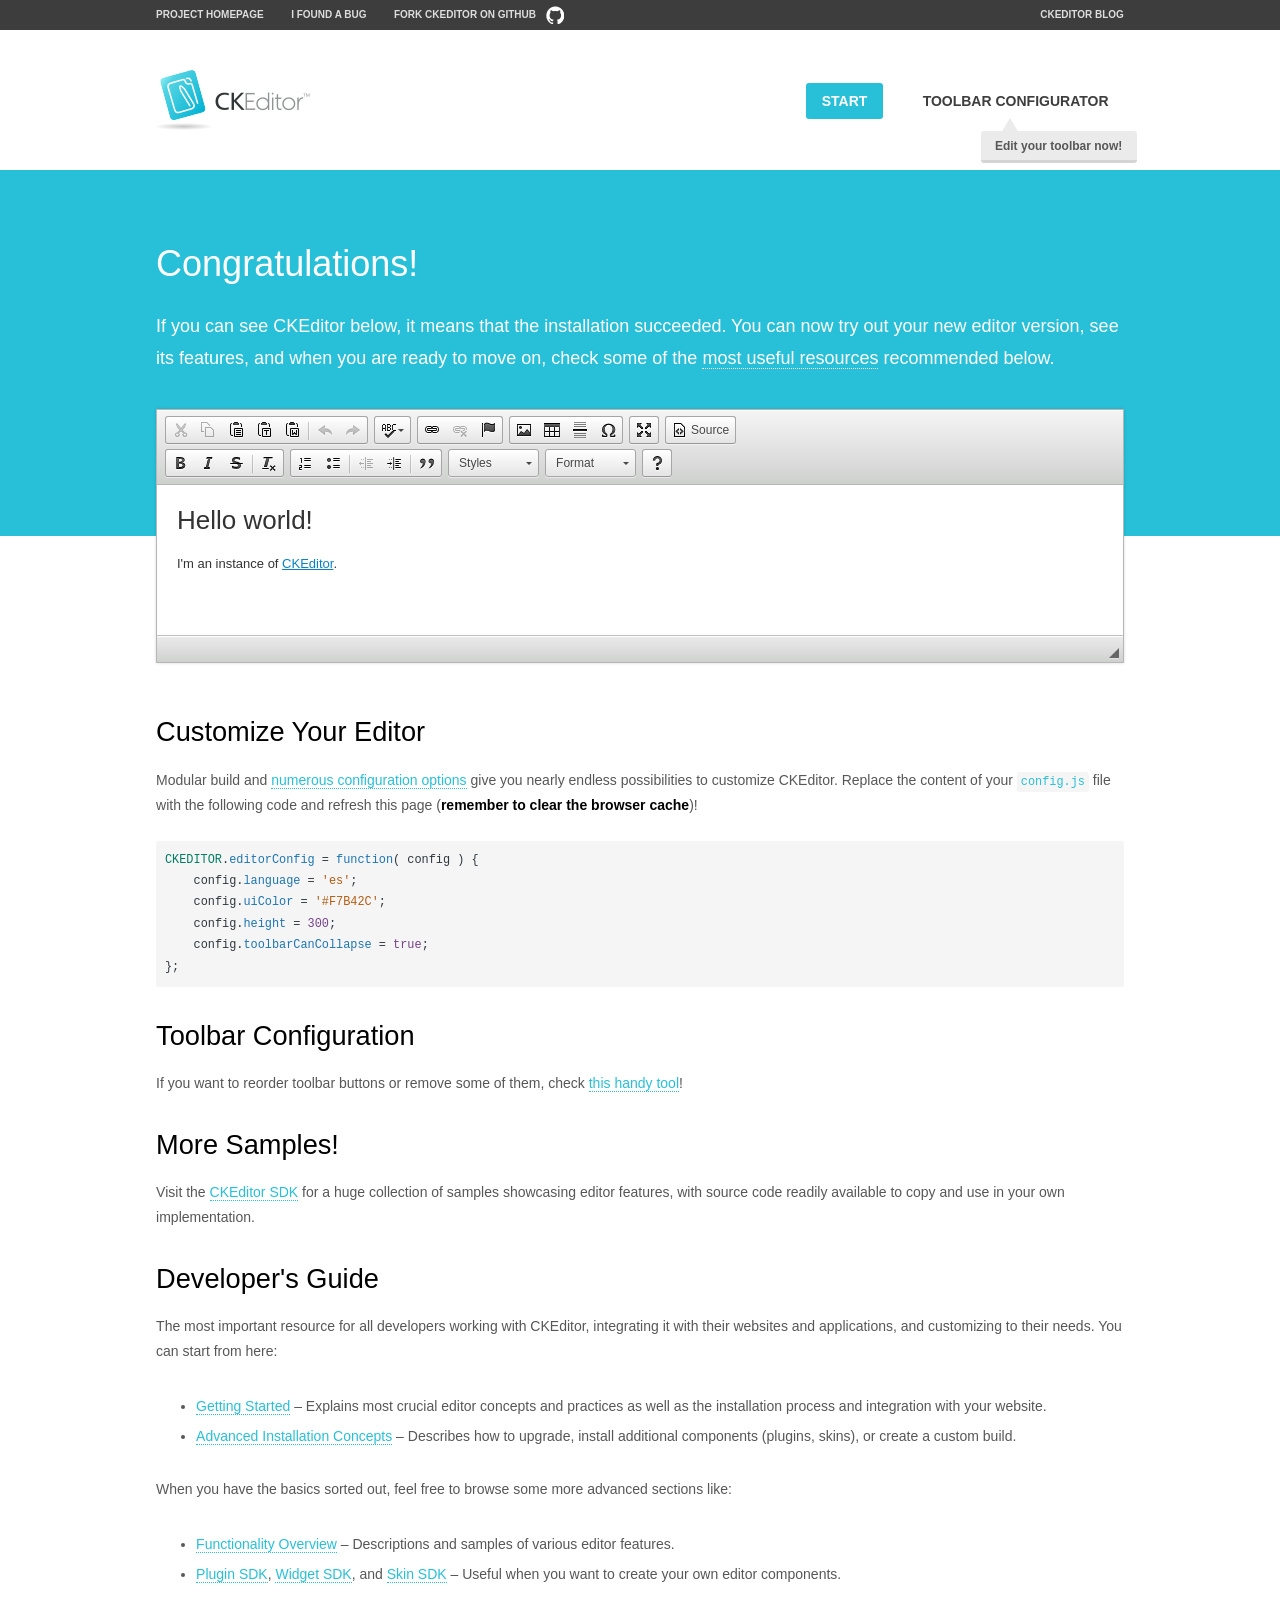
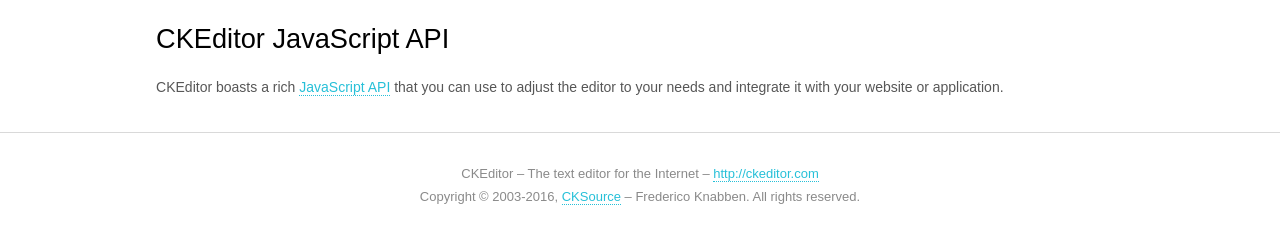
<file: Admin_Template/plugins/ckeditor/samples/index.html>
<!DOCTYPE html>
<!--
Copyright (c) 2003-2016, CKSource - Frederico Knabben. All rights reserved.
For licensing, see LICENSE.md or http://ckeditor.com/license
-->
<html>
<head>
	<meta charset="utf-8">
	<title>CKEditor Sample</title>
	<script src="../ckeditor.js"></script>
	<script src="js/sample.js"></script>
	<link rel="stylesheet" href="css/samples.css">
	<link rel="stylesheet" href="toolbarconfigurator/lib/codemirror/neo.css">
</head>
<body id="main">

<nav class="navigation-a">
	<div class="grid-container">
		<ul class="navigation-a-left grid-width-70">
			<li><a href="http://ckeditor.com">Project Homepage</a></li>
			<li><a href="http://dev.ckeditor.com/">I found a bug</a></li>
			<li><a href="http://github.com/ckeditor/ckeditor-dev" class="icon-pos-right icon-navigation-a-github">Fork CKEditor on GitHub</a></li>
		</ul>
		<ul class="navigation-a-right grid-width-30">
			<li><a href="http://ckeditor.com/blog-list">CKEditor Blog</a></li>
		</ul>
	</div>
</nav>

<header class="header-a">
	<div class="grid-container">
		<h1 class="header-a-logo grid-width-30">
			<a href="index.html"><img src="img/logo.png" alt="CKEditor Sample"></a>
		</h1>

		<nav class="navigation-b grid-width-70">
			<ul>
				<li><a href="index.html" class="button-a button-a-background">Start</a></li>
				<li><a href="toolbarconfigurator/index.html" class="button-a">Toolbar configurator <span class="balloon-a balloon-a-nw">Edit your toolbar now!</span></a></li>
			</ul>
		</nav>
	</div>
</header>

<main>
	<div class="adjoined-top">
		<div class="grid-container">
			<div class="content grid-width-100">
				<h1>Congratulations!</h1>
				<p>
					If you can see CKEditor below, it means that the installation succeeded.
					You can now try out your new editor version, see its features, and when you are ready to move on, check some of the <a href="#sample-customize">most useful resources</a> recommended below.
				</p>
			</div>
		</div>
	</div>
	<div class="adjoined-bottom">
		<div class="grid-container">
			<div class="grid-width-100">
				<div id="editor">
					<h1>Hello world!</h1>
					<p>I'm an instance of <a href="http://ckeditor.com">CKEditor</a>.</p>
				</div>
			</div>
		</div>
	</div>

	<div class="grid-container">
		<div class="content grid-width-100">
			<section id="sample-customize">
				<h2>Customize Your Editor</h2>
				<p>Modular build and <a href="http://docs.ckeditor.com/#!/guide/dev_configuration">numerous configuration options</a> give you nearly endless possibilities to customize CKEditor. Replace the content of your <code><a href="../config.js">config.js</a></code> file with the following code and refresh this page (<strong>remember to clear the browser cache</strong>)!</p>
		<pre class="cm-s-neo CodeMirror"><code><span style="padding-right: 0.1px;"><span class="cm-variable">CKEDITOR</span>.<span class="cm-property">editorConfig</span> <span class="cm-operator">=</span> <span class="cm-keyword">function</span>( <span class="cm-def">config</span> ) {</span>
<span style="padding-right: 0.1px;"><span class="cm-tab">	</span><span class="cm-variable-2">config</span>.<span class="cm-property">language</span> <span class="cm-operator">=</span> <span class="cm-string">'es'</span>;</span>
<span style="padding-right: 0.1px;"><span class="cm-tab">	</span><span class="cm-variable-2">config</span>.<span class="cm-property">uiColor</span> <span class="cm-operator">=</span> <span class="cm-string">'#F7B42C'</span>;</span>
<span style="padding-right: 0.1px;"><span class="cm-tab">	</span><span class="cm-variable-2">config</span>.<span class="cm-property">height</span> <span class="cm-operator">=</span> <span class="cm-number">300</span>;</span>
<span style="padding-right: 0.1px;"><span class="cm-tab">	</span><span class="cm-variable-2">config</span>.<span class="cm-property">toolbarCanCollapse</span> <span class="cm-operator">=</span> <span class="cm-atom">true</span>;</span>
<span style="padding-right: 0.1px;">};</span></code></pre>
			</section>

			<section>
				<h2>Toolbar Configuration</h2>
				<p>If you want to reorder toolbar buttons or remove some of them, check <a href="toolbarconfigurator/index.html">this handy tool</a>!</p>
			</section>

			<section>
				<h2>More Samples!</h2>
				<p>Visit the <a href="http://sdk.ckeditor.com">CKEditor SDK</a> for a huge collection of samples showcasing editor features, with source code readily available to copy and use in your own implementation.</p>
			</section>

			<section>
				<h2>Developer's Guide</h2>
				<p>The most important resource for all developers working with CKEditor, integrating it with their websites and applications, and customizing to their needs. You can start from here:</p>
				<ul>
					<li><a href="http://docs.ckeditor.com/#!/guide/dev_installation">Getting Started</a> &ndash; Explains most crucial editor concepts and practices as well as the installation process and integration with your website.</li>
					<li><a href="http://docs.ckeditor.com/#!/guide/dev_advanced_installation">Advanced Installation Concepts</a> &ndash; Describes how to upgrade, install additional components (plugins, skins), or create a custom build.</li>
				</ul>
					<p>When you have the basics sorted out, feel free to browse some more advanced sections like:</p>
				<ul>
					<li><a href="http://docs.ckeditor.com/#!/guide/dev_features">Functionality Overview</a> &ndash; Descriptions and samples of various editor features.</li>
					<li><a href="http://docs.ckeditor.com/#!/guide/plugin_sdk_intro">Plugin SDK</a>, <a href="http://docs.ckeditor.com/#!/guide/widget_sdk_intro">Widget SDK</a>, and <a href="http://docs.ckeditor.com/#!/guide/skin_sdk_intro">Skin SDK</a> &ndash; Useful when you want to create your own editor components.</li>
				</ul>
			</section>

			<section>
				<h2>CKEditor JavaScript API</h2>
				<p>CKEditor boasts a rich <a href="http://docs.ckeditor.com/#!/api">JavaScript API</a> that you can use to adjust the editor to your needs and integrate it with your website or application.</p>
			</section>
		</div>
	</div>
</main>

<footer class="footer-a grid-container">
	<div class="grid-container">
		<p class="grid-width-100">
			CKEditor &ndash; The text editor for the Internet &ndash; <a class="samples" href="http://ckeditor.com/">http://ckeditor.com</a>
		</p>
		<p class="grid-width-100" id="copy">
			Copyright &copy; 2003-2016, <a class="samples" href="http://cksource.com/">CKSource</a> &ndash; Frederico Knabben. All rights reserved.
		</p>
	</div>
</footer>
<script>
	initSample();
</script>

</body>
</html>
</file>
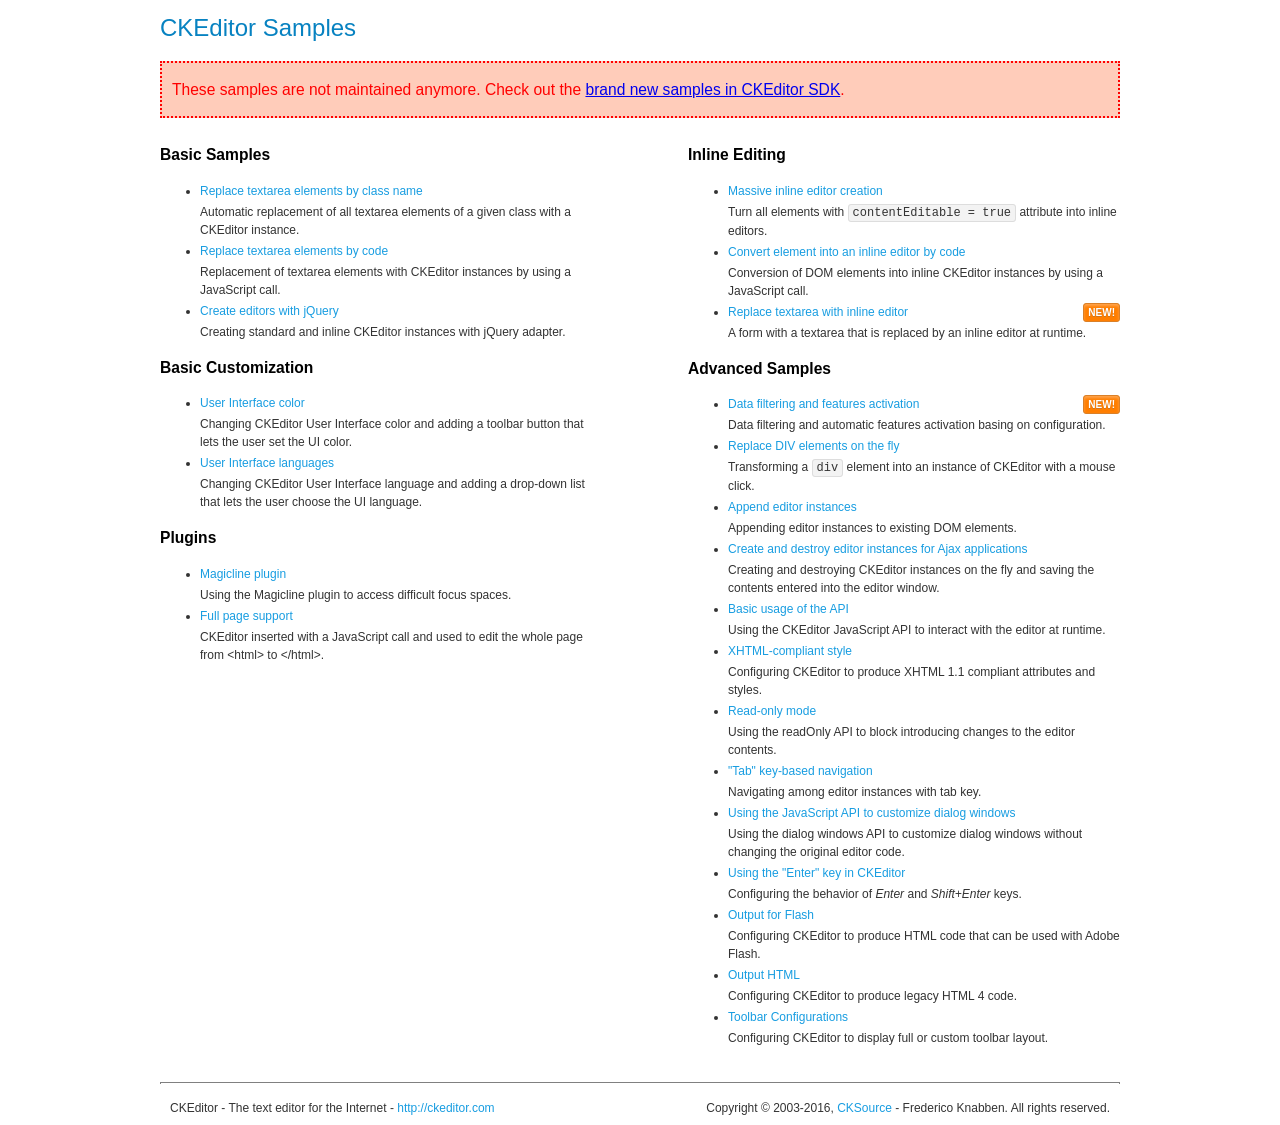
<file: Admin_Template/plugins/ckeditor/samples/old/index.html>
<!DOCTYPE html>
<!--
Copyright (c) 2003-2016, CKSource - Frederico Knabben. All rights reserved.
For licensing, see LICENSE.md or http://ckeditor.com/license
-->
<html>
<head>
	<meta charset="utf-8">
	<title>CKEditor Samples</title>
	<link rel="stylesheet" href="sample.css">
</head>
<body>
	<h1 class="samples">
		CKEditor Samples
	</h1>
	<div class="warning deprecated">
		These samples are not maintained anymore. Check out the <a href="http://sdk.ckeditor.com/">brand new samples in CKEditor SDK</a>.
	</div>
	<div class="twoColumns">
		<div class="twoColumnsLeft">
			<h2 class="samples">
				Basic Samples
			</h2>
			<dl class="samples">
				<dt><a class="samples" href="replacebyclass.html">Replace textarea elements by class name</a></dt>
				<dd>Automatic replacement of all textarea elements of a given class with a CKEditor instance.</dd>

				<dt><a class="samples" href="replacebycode.html">Replace textarea elements by code</a></dt>
				<dd>Replacement of textarea elements with CKEditor instances by using a JavaScript call.</dd>

				<dt><a class="samples" href="jquery.html">Create editors with jQuery</a></dt>
				<dd>Creating standard and inline CKEditor instances with jQuery adapter.</dd>
			</dl>

			<h2 class="samples">
				Basic Customization
			</h2>
			<dl class="samples">
				<dt><a class="samples" href="uicolor.html">User Interface color</a></dt>
				<dd>Changing CKEditor User Interface color and adding a toolbar button that lets the user set the UI color.</dd>

				<dt><a class="samples" href="uilanguages.html">User Interface languages</a></dt>
				<dd>Changing CKEditor User Interface language and adding a drop-down list that lets the user choose the UI language.</dd>
			</dl>


			<h2 class="samples">Plugins</h2>
<dl class="samples">
<dt><a class="samples" href="magicline/magicline.html">Magicline plugin</a></dt>
<dd>Using the Magicline plugin to access difficult focus spaces.</dd>

<dt><a class="samples" href="wysiwygarea/fullpage.html">Full page support</a></dt>
<dd>CKEditor inserted with a JavaScript call and used to edit the whole page from &lt;html&gt; to &lt;/html&gt;.</dd>
</dl>
		</div>
		<div class="twoColumnsRight">
			<h2 class="samples">
				Inline Editing
			</h2>
			<dl class="samples">
				<dt><a class="samples" href="inlineall.html">Massive inline editor creation</a></dt>
				<dd>Turn all elements with <code>contentEditable = true</code> attribute into inline editors.</dd>

				<dt><a class="samples" href="inlinebycode.html">Convert element into an inline editor by code</a></dt>
				<dd>Conversion of DOM elements into inline CKEditor instances by using a JavaScript call.</dd>

				<dt><a class="samples" href="inlinetextarea.html">Replace textarea with inline editor</a> <span class="new">New!</span></dt>
				<dd>A form with a textarea that is replaced by an inline editor at runtime.</dd>

				
			</dl>

			<h2 class="samples">
				Advanced Samples
			</h2>
			<dl class="samples">
				<dt><a class="samples" href="datafiltering.html">Data filtering and features activation</a> <span class="new">New!</span></dt>
				<dd>Data filtering and automatic features activation basing on configuration.</dd>

				<dt><a class="samples" href="divreplace.html">Replace DIV elements on the fly</a></dt>
				<dd>Transforming a <code>div</code> element into an instance of CKEditor with a mouse click.</dd>

				<dt><a class="samples" href="appendto.html">Append editor instances</a></dt>
				<dd>Appending editor instances to existing DOM elements.</dd>

				<dt><a class="samples" href="ajax.html">Create and destroy editor instances for Ajax applications</a></dt>
				<dd>Creating and destroying CKEditor instances on the fly and saving the contents entered into the editor window.</dd>

				<dt><a class="samples" href="api.html">Basic usage of the API</a></dt>
				<dd>Using the CKEditor JavaScript API to interact with the editor at runtime.</dd>

				<dt><a class="samples" href="xhtmlstyle.html">XHTML-compliant style</a></dt>
				<dd>Configuring CKEditor to produce XHTML 1.1 compliant attributes and styles.</dd>

				<dt><a class="samples" href="readonly.html">Read-only mode</a></dt>
				<dd>Using the readOnly API to block introducing changes to the editor contents.</dd>

				<dt><a class="samples" href="tabindex.html">"Tab" key-based navigation</a></dt>
				<dd>Navigating among editor instances with tab key.</dd>


				
<dt><a class="samples" href="dialog/dialog.html">Using the JavaScript API to customize dialog windows</a></dt>
<dd>Using the dialog windows API to customize dialog windows without changing the original editor code.</dd>

<dt><a class="samples" href="enterkey/enterkey.html">Using the &quot;Enter&quot; key in CKEditor</a></dt>
<dd>Configuring the behavior of <em>Enter</em> and <em>Shift+Enter</em> keys.</dd>

<dt><a class="samples" href="htmlwriter/outputforflash.html">Output for Flash</a></dt>
<dd>Configuring CKEditor to produce HTML code that can be used with Adobe Flash.</dd>

<dt><a class="samples" href="htmlwriter/outputhtml.html">Output HTML</a></dt>
<dd>Configuring CKEditor to produce legacy HTML 4 code.</dd>

<dt><a class="samples" href="toolbar/toolbar.html">Toolbar Configurations</a></dt>
<dd>Configuring CKEditor to display full or custom toolbar layout.</dd>

			</dl>
		</div>
	</div>
	<div id="footer">
		<hr>
		<p>
			CKEditor - The text editor for the Internet - <a class="samples" href="http://ckeditor.com/">http://ckeditor.com</a>
		</p>
		<p id="copy">
			Copyright &copy; 2003-2016, <a class="samples" href="http://cksource.com/">CKSource</a> - Frederico Knabben. All rights reserved.
		</p>
	</div>
</body>
</html>
</file>
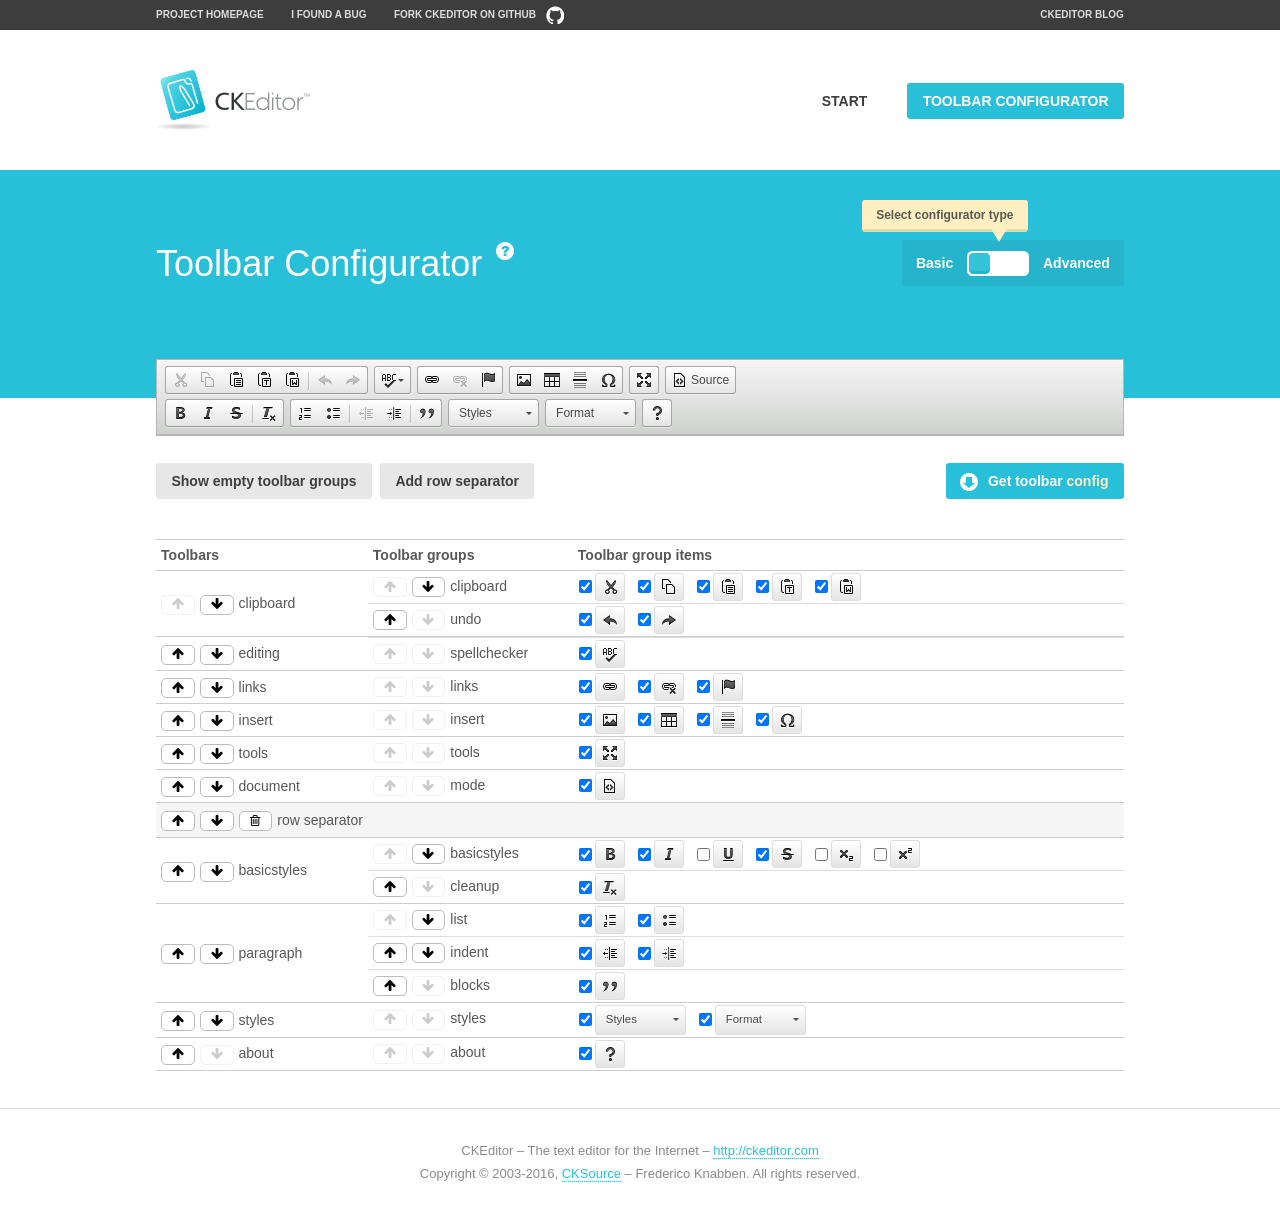
<file: Admin_Template/plugins/ckeditor/samples/toolbarconfigurator/index.html>
<!DOCTYPE html>
<!--
Copyright (c) 2003-2016, CKSource - Frederico Knabben. All rights reserved.
For licensing, see LICENSE.md or http://ckeditor.com/license
-->
<!--[if IE 8]><html class="ie8"><![endif]-->
<!--[if gt IE 8]><html><![endif]-->
<!--[if !IE]><!--><html><!--<![endif]-->
<head>
	<meta charset="utf-8">
	<title>Toolbar Configurator</title>
	<script src="../../ckeditor.js"></script>
	<script>
		if ( CKEDITOR.env.ie && CKEDITOR.env.version < 9 )
			CKEDITOR.tools.enableHtml5Elements( document );
	</script>
	<link rel="stylesheet" href="lib/codemirror/codemirror.css">
	<link rel="stylesheet" href="lib/codemirror/show-hint.css">
	<link rel="stylesheet" href="lib/codemirror/neo.css">
	<link rel="stylesheet" href="css/fontello.css">
	<link rel="stylesheet" href="../css/samples.css">
</head>
<body id="toolbar">

<nav class="navigation-a">
	<div class="grid-container">
		<ul class="navigation-a-left grid-width-70">
			<li><a href="http://ckeditor.com">Project Homepage</a></li>
			<li><a href="http://dev.ckeditor.com/">I found a bug</a></li>
			<li><a href="http://github.com/ckeditor/ckeditor-dev" class="icon-pos-right icon-navigation-a-github">Fork CKEditor on GitHub</a></li>
		</ul>
		<ul class="navigation-a-right grid-width-30">
			<li><a href="http://ckeditor.com/blog-list">CKEditor Blog</a></li>
		</ul>
	</div>
</nav>

<header class="header-a">
	<div class="grid-container">
		<h1 class="header-a-logo grid-width-30">
			<a href="../index.html"><img src="../img/logo.png" alt="CKEditor Logo"></a>
		</h1>
		<nav class="navigation-b grid-width-70">
			<ul>
				<li><a href="../index.html"  class="button-a">Start</a></li>
				<li><a href="index.html"  class="button-a button-a-background">Toolbar configurator</a></li>
			</ul>
		</nav>
	</div>
</header>

<main>
	<div class="adjoined-top">
		<div class="grid-container">
			<div class="content grid-width-100">
				<div class="grid-container-nested">
					<h1 class="grid-width-60">
						Toolbar Configurator
						<a href="#help-content" type="button" title="Configurator help" id="help" class="button-a button-a-background button-a-no-text icon-pos-left icon-question-mark">Help</a>
					</h1>

					<div class="grid-width-40 grid-switch-magic">
						<div class="switch">
							<span class="balloon-a balloon-a-se">Select configurator type</span>
							<input type="radio" name="radio" data-num="1" id="radio-basic" />
							<input type="radio" name="radio" data-num="2" id="radio-advanced" />
							<label data-for="1" for="radio-basic">Basic</label>
							<span class="switch-inner">
								<span class="handler"></span>
							</span>
							<label data-for="2" for="radio-advanced">Advanced</label>
						</div>
					</div>
				</div>
			</div>
		</div>
	</div>
	<div class="adjoined-bottom">
		<div class="grid-container">
			<div class="grid-width-100">
				<div class="editors-container">
					<div id="editor-basic"></div>
					<div id="editor-advanced"></div>
				</div>
			</div>
		</div>
	</div>

	<div class="grid-container configurator">
		<div class="content grid-width-100">
			<div class="configurator">
				<div>
					<div id="toolbarModifierWrapper"></div>
				</div>
			</div>
		</div>
	</div>

	<div id="help-content">
		<div class="grid-container">
			<div class="grid-width-100">
				<h2>What Am I Doing Here?</h2>

				<div class="grid-container grid-container-nested">
					<div class="basic">
						<div class="grid-width-50">
							<p>Arrange <a href="http://docs.ckeditor.com/#!/api/CKEDITOR.config-cfg-toolbarGroups">toolbar groups</a>, toggle <a href="http://docs.ckeditor.com/#!/api/CKEDITOR.config-cfg-removeButtons">button visibility</a> according to your needs and get your toolbar configuration.</p>
							<p>You can replace the content of the <a href="../../config.js"><code>config.js</code></a> file with the generated configuration. If you already set some configuration options you will need to merge both configurations.</p>
						</div>
						<div class="grid-width-50">
							<p>Read more about different ways of <a href="http://docs.ckeditor.com/#!/guide/dev_configuration">setting configuration</a> and do not forget about <strong>clearing browser cache</strong>.</p>
							<p>Arranging toolbar groups is the recommended way of configuring the toolbar, but if you need more freedom you can use the <a href="#advanced">advanced configurator</a>.</p>
						</div>
					</div>
					<div class="advanced" style="display: none;">
						<div class="grid-width-50">
							<p>With this code editor you can edit your <a href="http://docs.ckeditor.com/#!/api/CKEDITOR.config-cfg-toolbar">toolbar configuration</a> live.</p>
							<p>You can replace the content of the <a href="../../config.js"><code>config.js</code></a> file with the generated configuration. If you already set some configuration options you will need to merge both configurations.</p>
						</div>
						<div class="grid-width-50">
							<p>Read more about different ways of <a href="http://docs.ckeditor.com/#!/guide/dev_configuration">setting configuration</a> and do not forget about <strong>clearing browser cache</strong>.</p>
						</div>
					</div>
				</div>

				<p class="grid-container grid-container-nested">
					<button type="button" class="help-content-close grid-width-100 button-a button-a-background">Got it. Let's play!</button>
				</p>
			</div>
		</div>
	</div>
</main>

<footer class="footer-a grid-container">
	<p class="grid-width-100">
		CKEditor &ndash; The text editor for the Internet &ndash; <a class="samples" href="http://ckeditor.com/">http://ckeditor.com</a>
	</p>
	<p class="grid-width-100" id="copy">
		Copyright &copy; 2003-2016, <a class="samples" href="http://cksource.com/">CKSource</a> &ndash; Frederico Knabben. All rights reserved.
	</p>
</footer>

<script src="lib/codemirror/codemirror.js"></script>
<script src="lib/codemirror/javascript.js"></script>
<script src="lib/codemirror/show-hint.js"></script>

<script src="js/fulltoolbareditor.js"></script>
<script src="js/abstracttoolbarmodifier.js"></script>
<script src="js/toolbarmodifier.js"></script>
<script src="js/toolbartextmodifier.js"></script>
<script src="../js/sf.js"></script>

<script>
	( function() {
		'use strict';

		var mode = ( window.location.hash.substr( 1 ) === 'advanced' ) ? 'advanced' : 'basic',
			configuratorSection = CKEDITOR.document.findOne( 'main > .grid-container.configurator' ),
			basicInstruction = CKEDITOR.document.findOne( '#help-content .basic' ),
			advancedInstruction = CKEDITOR.document.findOne( '#help-content .advanced' ),

			// Configurator mode switcher.
			modeSwitchBasic = CKEDITOR.document.getById( 'radio-basic' ),
			modeSwitchAdvanced = CKEDITOR.document.getById( 'radio-advanced' );

		// Initial setup
		function updateSwitcher() {
			if ( mode === 'advanced' ) {
				modeSwitchAdvanced.$.checked = true;
			} else {
				modeSwitchBasic.$.checked = true;
			}
		}

		updateSwitcher();

		CKEDITOR.document.getWindow().on( 'hashchange', function( e ) {
			var hash = window.location.hash.substr( 1 );
			if ( !( hash === 'advanced' || hash === 'basic' ) ) {
				return;
			}
			mode = hash;
			onToolbarsDone( mode );
		} );

		CKEDITOR.document.getWindow().on( 'resize', function() {
			updateToolbar( ( mode === 'basic' ? toolbarModifier : toolbarTextModifier )[ 'editorInstance' ] );
		} );

		function onRefresh( modifier ) {
			modifier = modifier || this;

			if ( mode === 'basic' && modifier instanceof ToolbarConfigurator.ToolbarTextModifier ) {
				return;
			}

			// CodeMirror container becomes visible, so we need to refresh and to avoid rendering problems.
			if ( mode === 'advanced' && modifier instanceof ToolbarConfigurator.ToolbarTextModifier ) {
				modifier.codeContainer.refresh();
			}

			updateToolbar( modifier.editorInstance );
		}

		function updateToolbar( editor ) {
			var editorContainer = editor.container;

			// Not always editor is loaded.
			if ( !editorContainer ) {
				return;
			}

			var displayStyle = editorContainer.getStyle( 'display' );

			editorContainer.setStyle( 'display', 'block' );

			var newHeight = editorContainer.getSize( 'height' );

			var newMarginTop = parseInt( editorContainer.getComputedStyle( 'margin-top' ), 10 );
			newMarginTop = ( isNaN( newMarginTop ) ? 0 : Number( newMarginTop ) );

			var newMarginBottom = parseInt( editorContainer.getComputedStyle( 'margin-bottom' ), 10 );
			newMarginBottom = ( isNaN( newMarginBottom ) ? 0 : Number( newMarginBottom ) );

			var result = newHeight + newMarginTop + newMarginBottom;

			editorContainer.setStyle( 'display', displayStyle );

			editor.container.getAscendant( 'div' ).setStyle( 'height', result + 'px' );
		}

		var toolbarModifier = new ToolbarConfigurator.ToolbarModifier( 'editor-basic' );

		var done = 0;
		toolbarModifier.init( onToolbarInit );
		toolbarModifier.onRefresh = onRefresh;

		CKEDITOR.document.getById( 'toolbarModifierWrapper' ).append( toolbarModifier.mainContainer );

		var toolbarTextModifier = new ToolbarConfigurator.ToolbarTextModifier( 'editor-advanced' );
		toolbarTextModifier.init( onToolbarInit );
		toolbarTextModifier.onRefresh = onRefresh;

		function onToolbarInit() {
			if ( ++done === 2 ) {
				onToolbarsDone();

				positionSticky.watch( CKEDITOR.document.findOne( '.toolbar' ), function() {
					return mode === 'advanced';
				} );
			}
		}

		function onToolbarsDone() {
			if ( mode === 'basic' ) {
				toggleModeBasic( false );
			} else {
				toggleModeAdvanced( false );
			}

			updateSwitcher();

			setTimeout( function() {
				CKEDITOR.document.findOne( '.editors-container' ).addClass( 'active' );
				CKEDITOR.document.findOne( '#toolbarModifierWrapper' ).addClass( 'active' );
			}, 200 );
		}

		CKEDITOR.document.getById( 'toolbarModifierWrapper' ).append( toolbarTextModifier.mainContainer );

		function toogleModeSwitch( onElement, offElement, onModifier, offModifier ) {
			onElement.addClass( 'fancy-button-active' );
			offElement.removeClass( 'fancy-button-active' );

			onModifier.showUI();
			offModifier.hideUI();
		}

		function toggleModeBasic( callOnRefresh ) {
			callOnRefresh = ( callOnRefresh !== false );
			mode = 'basic';
			window.location.hash = '#basic';
			toogleModeSwitch( modeSwitchBasic, modeSwitchAdvanced, toolbarModifier, toolbarTextModifier );

			configuratorSection.removeClass( 'freed-width' );
			basicInstruction.show();
			advancedInstruction.hide();

			callOnRefresh && onRefresh( toolbarModifier );
		}

		function toggleModeAdvanced( callOnRefresh ) {
			callOnRefresh = ( callOnRefresh !== false );
			mode = 'advanced';
			window.location.hash = '#advanced';
			toogleModeSwitch( modeSwitchAdvanced, modeSwitchBasic, toolbarTextModifier, toolbarModifier );

			configuratorSection.addClass( 'freed-width' );
			advancedInstruction.show();
			basicInstruction.hide();

			callOnRefresh && onRefresh( toolbarTextModifier );
		}

		modeSwitchBasic.on( 'click', toggleModeBasic );
		modeSwitchAdvanced.on( 'click', toggleModeAdvanced );

		//
		// Position:sticky for the toolbar.
		//

		// Will make elements behave like they were styled with position:sticky.
		var positionSticky = {
			// Store object: {
			// 		element: CKEDITOR.dom.element, // Element which will float.
			// 		placeholder: CKEDITOR.dom.element, // Placeholder which is place to prevent page bounce.
			// 		isFixed: boolean // Whether element float now.
			// }
			watched: [],

			active: [],

			staticContainer: null,

			init: function() {
				var element = CKEDITOR.dom.element.createFromHtml(
					'<div class="staticContainer">' +
						'<div class="grid-container" >' +
							'<div class="grid-width-100">' +
								'<div class="inner"></div>' +
							'</div>' +
						'</div>' +
					'</div>' );

				this.staticContainer = element.findOne( '.inner' );

				CKEDITOR.document.getBody().append( element );
			},

			watch: function( element, preventFunc ) {
				this.watched.push( {
					element: element,
					placeholder: new CKEDITOR.dom.element( 'div' ),
					isFixed: false,
					preventFunc: preventFunc
				} );
			},

			checkAll: function() {
				for ( var i = 0; i < this.watched.length; i++ ) {
					this.check( this.watched[ i ] );
				}
			},

			check: function( element ) {
				var isFixed = element.isFixed;
				var shouldBeFixed = this.shouldBeFixed( element );

				// Nothing to be done.
				if ( isFixed === shouldBeFixed ) {
					return;
				}

				var placeholder = element.placeholder;

				if ( isFixed ) {
					// Unfixing.

					element.element.insertBefore( placeholder );
					placeholder.remove();

					element.element.removeStyle( 'margin' );

					this.active.splice( CKEDITOR.tools.indexOf( this.active, element ), 1 );

				} else {
					// Fixing.
					placeholder.setStyle( 'width', element.element.getSize( 'width' ) + 'px' );
					placeholder.setStyle( 'height', element.element.getSize( 'height' ) + 'px' );
					placeholder.setStyle( 'margin-bottom', element.element.getComputedStyle( 'margin-bottom' ) );
					placeholder.setStyle( 'display', element.element.getComputedStyle( 'display' ) );
					placeholder.insertAfter( element.element );

					this.staticContainer.append( element.element );

					this.active.push( element );
				}

				element.isFixed = !element.isFixed;
			},

			shouldBeFixed: function( element ) {
				if ( element.preventFunc && element.preventFunc() ) {
					return false;
				}

				// If element is already fixed we are checking it's placeholder.
				var related = ( element.isFixed ? element.placeholder : element.element ),
					clientRect = related.$.getBoundingClientRect(),
					staticHeight = this.staticContainer.getSize('height' ),
					elemHeight = element.element.getSize( 'height' );

				if ( element.isFixed ) {
					return ( clientRect.top + elemHeight < staticHeight );
				} else {
					return ( clientRect.top < staticHeight );
				}
			}
		};

		positionSticky.init();

		CKEDITOR.document.getWindow().on( 'scroll',
			new CKEDITOR.tools.eventsBuffer( 100, positionSticky.checkAll, positionSticky ).input
		);

		// Make the toolbar sticky.
		positionSticky.watch( CKEDITOR.document.findOne( '.editors-container' ) );

		// Help button and help-content.
		( function() {
			var helpButton = CKEDITOR.document.getById( 'help' ),
				helpContent = CKEDITOR.document.getById( 'help-content' );

			// Don't show help button on IE8 because it's unsupported by Pico Modal.
			if ( CKEDITOR.env.ie && CKEDITOR.env.version == 8 ) {
				helpButton.hide();
			} else {
				// Display help modal when the button is clicked.
				helpButton.on( 'click', function( evt ) {
					SF.modal( {
						// Clone modal content from DOM.
						content: helpContent.getHtml(),

						afterCreate: function( modal ) {
							// Enable modal content button to close the modal.
							new CKEDITOR.dom.element( modal.modalElem() ).findOne( '.help-content-close' ).once( 'click', modal.close );
						}
					} ).show();
				} );
			}
		} )();
	} )();
</script>
</body>
</html>
</file>
<file: Admin_Template/plugins/ckeditor/samples/css/samples.css>
/**
 * @license Copyright (c) 2003-2016, CKSource - Frederico Knabben. All rights reserved.
 * For licensing, see LICENSE.md or http://ckeditor.com/license
 */
@media (max-width: 900px) {
  .global-is-mobile-hidden {
    display: none !important;
  }
}
article,
aside,
details,
figcaption,
figure,
footer,
header,
hgroup,
main,
menu,
nav,
section {
  display: block;
}
body,
html {
  margin: 0;
  padding: 0;
  font: 16px / 1.8 Arial, 'Helvetica Neue', Helvetica, sans-serif;
  font-weight: 300;
  color: #575757;
}
.grid-width-10 {
  width: 10%;
}
.grid-width-20 {
  width: 20%;
}
.grid-width-30 {
  width: 30%;
}
.grid-width-40 {
  width: 40%;
}
.grid-width-50 {
  width: 50%;
}
.grid-width-60 {
  width: 60%;
}
.grid-width-70 {
  width: 70%;
}
.grid-width-80 {
  width: 80%;
}
.grid-width-90 {
  width: 90%;
}
.grid-width-100 {
  width: 100%;
}
@media (max-width: 900px) {
  .grid-width-10,
  .grid-width-20,
  .grid-width-30,
  .grid-width-40,
  .grid-width-50,
  .grid-width-60,
  .grid-width-70,
  .grid-width-80,
  .grid-width-90,
  .grid-width-100 {
    width: 100%;
  }
}
*[class*="grid-width"] {
  -webkit-box-sizing: border-box;
  -moz-box-sizing: border-box;
  box-sizing: border-box;
  padding-left: 4%;
  padding-right: 4%;
  float: left;
}
*[class*="grid-width"]:after,
.grid-container:after,
*[class*="grid-width"]:before,
.grid-container:before {
  content: '';
  display: block;
  overflow: hidden;
  visibility: hidden;
  font-size: 0;
  line-height: 0;
  width: 0;
  height: 0;
}
*[class*="grid-width"]:after,
.grid-container:after {
  clear: both;
}
.grid-container {
  -webkit-box-sizing: border-box;
  -moz-box-sizing: border-box;
  box-sizing: border-box;
  margin-left: auto;
  margin-right: auto;
}
.grid-container-nested *[class*="grid-width"]:first-child {
  padding-left: 0;
}
.grid-container-nested *[class*="grid-width"]:last-child {
  padding-right: 0;
}
@media (max-width: 900px) {
  .grid-container-nested *[class*="grid-width"]:first-child {
    padding-left: 4%;
  }
  .grid-container-nested *[class*="grid-width"]:last-child {
    padding-right: 4%;
  }
}
.header-a {
  min-height: 140px;
  overflow: hidden;
}
.header-a .header-a-logo {
  margin: 40px 0 0;
}
@media (max-width: 900px) {
  .header-a .header-a-logo {
    text-align: center;
  }
}
.header-a .header-a-logo img {
  border: transparent;
}
.navigation-a {
  height: 30px;
  background: #3d3d3d;
  position: absolute;
  left: 0;
  right: 0;
  top: 0;
  padding: 0;
  overflow: hidden;
}
@media (max-width: 900px) {
  .navigation-a {
    text-align: center;
  }
}
.navigation-a ul {
  list-style: none;
  margin: 0;
  overflow: hidden;
}
.navigation-a ul li,
.navigation-a ul li a {
  display: inline-block;
}
@media (max-width: 900px) {
  .navigation-a ul {
    width: auto;
    text-overflow: ellipsis;
    white-space: nowrap;
    display: inline-block;
    float: none;
  }
  .navigation-a ul:before,
  .navigation-a ul:after {
    display: none;
  }
}
.navigation-a ul.navigation-a-left {
  text-align: left;
}
@media (max-width: 900px) {
  .navigation-a ul.navigation-a-left {
    padding-right: 0;
  }
}
.navigation-a ul.navigation-a-right {
  text-align: right;
}
@media (max-width: 900px) {
  .navigation-a ul.navigation-a-right {
    padding-left: 23px;
  }
}
.navigation-a ul li + li {
  margin-left: 23px;
}
.navigation-a ul li a {
  font-size: 10px;
  font-size: 0.625rem;
  line-height: 18px;
  line-height: 1.13rem;
  line-height: 30px;
  float: left;
  color: #dddddd;
  font-weight: bold;
  text-decoration: none;
  text-transform: uppercase;
}
.navigation-a ul li a:hover {
  cursor: pointer;
  color: #ffffff;
}
.icon-navigation-a-github:before,
.icon-navigation-a-github:after {
  background-image: url("[data-uri]");
}
.navigation-b {
  text-align: right;
  margin: 52px 0 0;
  overflow: visible;
}
@media (max-width: 900px) {
  .navigation-b {
    text-align: center;
    margin-top: 20px;
    padding: 0;
  }
}
.navigation-b ul {
  padding: 0;
  list-style: none;
  margin: 0;
  overflow: visible;
}
.navigation-b ul li,
.navigation-b ul li a {
  display: inline-block;
}
@media (max-width: 900px) {
  .navigation-b ul {
    display: table;
    width: 100%;
    padding-bottom: 1.5em;
  }
}
@media (max-width: 900px) {
  .navigation-b ul li {
    display: table-row;
  }
}
.navigation-b ul li + li {
  margin-left: 20px;
}
@media (max-width: 900px) {
  .navigation-b ul li + li {
    margin-left: 0;
  }
}
.navigation-b ul li a {
  -webkit-box-sizing: border-box;
  -moz-box-sizing: border-box;
  box-sizing: border-box;
  text-transform: uppercase;
  text-decoration: none;
  outline: none;
}
@media (max-width: 900px) {
  .navigation-b ul li a {
    width: 100%;
    -webkit-border-radius: 0;
    -webkit-background-clip: padding-box;
    -moz-border-radius: 0;
    -moz-background-clip: padding;
    border-radius: 0;
    background-clip: padding-box;
  }
}
.footer-a {
  font-size: 13px;
  font-size: 0.8125rem;
  line-height: 23.4px;
  line-height: 1.46rem;
  padding-top: 2.25em;
  padding-bottom: 2.25em;
  overflow: hidden;
  color: #8a8a8a;
}
.footer-a a {
  color: #27c0d8;
  text-decoration: none;
  border-bottom: 1px dotted #27c0d8;
}
.footer-a a:hover {
  color: #23adc2;
}
.footer-a p {
  margin: 0;
  display: inline-block;
  text-align: center;
}
.content {
  font-size: 14px;
  font-size: 0.875rem;
  line-height: 25.2px;
  line-height: 1.57rem;
  overflow: hidden;
  padding-top: 1.5em;
  padding-bottom: 1.5em;
}
.content p {
  margin: 0.75em 0;
}
.content ul,
.content ol,
.content pre,
.content blockquote,
.content textarea:not([class^="cke"]),
.content .cke {
  margin: 1.875em 0;
}
.content code,
.content kbd {
  -webkit-border-radius: 3px;
  -webkit-background-clip: padding-box;
  -moz-border-radius: 3px;
  -moz-background-clip: padding;
  border-radius: 3px;
  background-clip: padding-box;
  padding: 3px 4px;
}
.content pre,
.content code,
.content kbd,
.content blockquote {
  background: #f5f5f5;
}
.content blockquote,
.content pre {
  background: none;
  border-left: 4px solid #27c0d8;
  padding: 1.5em 2.25em;
}
.content p a,
.content ul a,
.content ol a,
.content blockquote a,
.content h1 a,
.content h2 a,
.content h3 a,
.content h4 a,
.content h5 a {
  color: #27c0d8;
  text-decoration: none;
  border-bottom: 1px dotted #27c0d8;
}
.content p a:hover,
.content ul a:hover,
.content ol a:hover,
.content blockquote a:hover,
.content h1 a:hover,
.content h2 a:hover,
.content h3 a:hover,
.content h4 a:hover,
.content h5 a:hover {
  color: #23adc2;
}
.content h1,
.content h2,
.content h3,
.content h4,
.content h5 {
  color: #000;
  font-weight: 100;
}
.content h1 code,
.content h2 code,
.content h3 code,
.content h4 code,
.content h5 code,
.content h1 kbd,
.content h2 kbd,
.content h3 kbd,
.content h4 kbd,
.content h5 kbd {
  font-size: inherit;
}
.content h1 a.content-heading-anchor,
.content h2 a.content-heading-anchor,
.content h3 a.content-heading-anchor,
.content h4 a.content-heading-anchor,
.content h5 a.content-heading-anchor {
  font-weight: 100;
  vertical-align: middle;
  opacity: 0;
  border: 0;
}
.content h1:hover a.content-heading-anchor,
.content h2:hover a.content-heading-anchor,
.content h3:hover a.content-heading-anchor,
.content h4:hover a.content-heading-anchor,
.content h5:hover a.content-heading-anchor {
  opacity: 1;
}
.content h1:target a,
.content h2:target a,
.content h3:target a,
.content h4:target a,
.content h5:target a {
  -webkit-animation: targetLinkOpacity 0.5s linear alternate;
  -moz-animation: targetLinkOpacity 0.5s linear alternate;
  -o-animation: targetLinkOpacity 0.5s linear alternate;
  animation: targetLinkOpacity 0.5s linear alternate;
  opacity: 1;
}
.content input,
.content select,
.content textarea:not([class^="cke"]) {
  -webkit-border-radius: 3px;
  -webkit-background-clip: padding-box;
  -moz-border-radius: 3px;
  -moz-background-clip: padding;
  border-radius: 3px;
  background-clip: padding-box;
  -webkit-box-shadow: inset 0 1px 1px rgba(0, 0, 0, 0.08);
  -moz-box-shadow: inset 0 1px 1px rgba(0, 0, 0, 0.08);
  box-shadow: inset 0 1px 1px rgba(0, 0, 0, 0.08);
  font: inherit;
  color: inherit;
  border: 1px solid #d9d9d9;
  padding: .2em .5em;
}
.content input:focus,
.content select:focus,
.content textarea:not([class^="cke"]):focus {
  border-color: #66afe9;
  outline: 0;
  -webkit-box-shadow: inset 0 1px 1px rgba(0, 0, 0, 0.08), 0 0 8px #93c6ef;
  -moz-box-shadow: inset 0 1px 1px rgba(0, 0, 0, 0.08), 0 0 8px #93c6ef;
  box-shadow: inset 0 1px 1px rgba(0, 0, 0, 0.08), 0 0 8px #93c6ef;
}
.content abbr {
  border-bottom: 1px dotted #666;
  cursor: pointer;
}
.content blockquote {
  font-style: italic;
  font-family: Georgia, Times, "Times New Roman", serif;
  font-size: 16px;
  font-size: 1rem;
  line-height: 28.8px;
  line-height: 1.8rem;
}
.content em {
  font-style: italic;
}
.content h1 {
  font-size: 36px;
  font-size: 2.25rem;
  line-height: 64.8px;
  line-height: 4.05rem;
  margin: 1.125em 0 0;
}
.content h2 {
  font-size: 27.2px;
  font-size: 1.7rem;
  line-height: 48.96px;
  line-height: 3.06rem;
  margin: 0.9em 0 0;
}
.content h3 {
  font-size: 24px;
  font-size: 1.5rem;
  line-height: 43.2px;
  line-height: 2.7rem;
  font-weight: 500;
  margin: 0.75em 0 0;
}
.content h4 {
  font-size: 19.2px;
  font-size: 1.2rem;
  line-height: 34.56px;
  line-height: 2.16rem;
  font-weight: 500;
  margin: 0.75em 0 0;
}
.content h5 {
  font-size: 17.6px;
  font-size: 1.1rem;
  line-height: 31.68px;
  line-height: 1.98rem;
  font-weight: 500;
  margin: 0.75em 0 0;
}
.content hr {
  border: 0;
  border-top: 4px solid #d9d9d9;
  margin: 1.5em 0;
}
.content input[type="text"] {
  height: 1.8em;
  line-height: 1.8em;
}
.content input[type="button"] {
  -webkit-appearance: button;
  -moz-appearance: button;
  appearance: button;
}
.content kbd {
  font-size: 12px;
  font-size: 0.75rem;
  line-height: 21.6px;
  line-height: 1.35rem;
  font-family: Arial, 'Helvetica Neue', Helvetica, sans-serif;
  padding: 2px 6px;
  -webkit-box-shadow: 0 0 4px #ffffff inset, 0 2px 0 #d9d9d9;
  -moz-box-shadow: 0 0 4px #ffffff inset, 0 2px 0 #d9d9d9;
  box-shadow: 0 0 4px #ffffff inset, 0 2px 0 #d9d9d9;
}
.content p img {
  vertical-align: middle;
}
.content p pre {
  padding: 1.5em;
}
.content pre {
  padding: 0;
  border: 0;
  tab-size: 4;
  -o-tab-size: 4;
  -moz-tab-size: 4;
}
.content pre,
.content code {
  font-size: 11.89px;
  font-size: 0.743rem;
  line-height: 21.4px;
  line-height: 1.34rem;
  font-family: Consolas, Menlo, Monaco, Lucida Console, Liberation Mono, DejaVu Sans Mono, Bitstream Vera Sans Mono, Courier New, monospace, serif;
}
.content pre a,
.content code a {
  border: 0;
}
.content pre code {
  padding: 0.75em;
  display: block;
}
.content strong {
  color: #000;
}
.content ul ul,
.content ol ul,
.content ul ol,
.content ol ol {
  margin: 0.75em 0;
}
.content ul li,
.content ol li {
  font-size: 14px;
  font-size: 0.875rem;
  line-height: 30.24px;
  line-height: 1.89rem;
}
.content textarea:not([class^="cke"]) {
  width: 100%;
}
.content div.todo {
  border: 2px dotted #444;
  padding: 10px;
  margin: 60px 0 10px 0;
  /* Remove me some day */
}
.content div.todo:before {
  content: "TODO";
  font-weight: bold;
}
body a.button-a,
body button.button-a,
body input.button-a {
  -webkit-border-radius: 3px;
  -webkit-background-clip: padding-box;
  -moz-border-radius: 3px;
  -moz-background-clip: padding;
  border-radius: 3px;
  background-clip: padding-box;
  font-size: 14px;
  font-size: 0.875rem;
  line-height: 25.2px;
  line-height: 1.57rem;
  height: 36px;
  line-height: 36px;
  padding: 0 1.1em;
  font-weight: 700;
  color: #3e3e3e;
  white-space: nowrap;
  text-decoration: none;
  display: inline-block;
  cursor: pointer;
  border: 0;
  vertical-align: middle;
  margin: 1px 0;
  background: transparent;
}
body a.button-a.icon-pos-left,
body button.button-a.icon-pos-left,
body input.button-a.icon-pos-left {
  padding-left: .8em;
}
body a.button-a.icon-pos-right,
body button.button-a.icon-pos-right,
body input.button-a.icon-pos-right {
  padding-right: .8em;
}
body a.button-a.button-a-no-text,
body button.button-a.button-a-no-text,
body input.button-a.button-a-no-text {
  -webkit-border-radius: 100px;
  -webkit-background-clip: padding-box;
  -moz-border-radius: 100px;
  -moz-background-clip: padding;
  border-radius: 100px;
  background-clip: padding-box;
  width: 36px;
  padding: 0;
  text-indent: -999px;
  overflow: hidden;
  position: relative;
  text-align: center;
}
body a.button-a.button-a-no-text:before,
body button.button-a.button-a-no-text:before,
body input.button-a.button-a-no-text:before {
  position: absolute;
  left: 50%;
  top: 50%;
  margin: -9px 0 0 -9px;
}
@media (max-width: 900px) {
  body a.button-a.button-a-mobile-collapsed,
  body button.button-a.button-a-mobile-collapsed,
  body input.button-a.button-a-mobile-collapsed {
    -webkit-border-radius: 100px;
    -webkit-background-clip: padding-box;
    -moz-border-radius: 100px;
    -moz-background-clip: padding;
    border-radius: 100px;
    background-clip: padding-box;
    width: 36px;
    padding: 0;
    text-indent: -999px;
    overflow: hidden;
    position: relative;
    text-align: center;
  }
  body a.button-a.button-a-mobile-collapsed:before,
  body button.button-a.button-a-mobile-collapsed:before,
  body input.button-a.button-a-mobile-collapsed:before {
    position: absolute;
    left: 50%;
    top: 50%;
    margin: -9px 0 0 -9px;
  }
  body a.button-a.button-a-mobile-collapsed:before,
  body button.button-a.button-a-mobile-collapsed:before,
  body input.button-a.button-a-mobile-collapsed:before {
    position: absolute;
    left: 50%;
    top: 50%;
    margin: -9px 0 0 -9px;
  }
}
body a.button-a:active,
body button.button-a:active,
body input.button-a:active,
body a.button-a:hover,
body button.button-a:hover,
body input.button-a:hover {
  color: #fff;
  background: #23adc2;
}
body a.button-a:focus,
body button.button-a:focus,
body input.button-a:focus {
  border-color: #66afe9;
  outline: 0;
  -webkit-box-shadow: inset 0 1px 1px rgba(0, 0, 0, 0.075), 0 0 8px #93c6ef;
  -moz-box-shadow: inset 0 1px 1px rgba(0, 0, 0, 0.075), 0 0 8px #93c6ef;
  box-shadow: inset 0 1px 1px rgba(0, 0, 0, 0.075), 0 0 8px #93c6ef;
}
body a.button-a-soft,
body button.button-a-soft,
body input.button-a-soft {
  background: #e7e7e7;
}
body a.button-a-soft:active,
body button.button-a-soft:active,
body input.button-a-soft:active,
body a.button-a-soft:hover,
body button.button-a-soft:hover,
body input.button-a-soft:hover {
  color: #3e3e3e;
  background: #cecece;
}
body a.button-a-background,
body button.button-a-background,
body input.button-a-background,
body a.navigation-b ul li a:hover,
body button.navigation-b ul li a:hover,
body input.navigation-b ul li a:hover {
  color: #fff;
  background: #27c0d8;
}
body a.button-a-background:active,
body button.button-a-background:active,
body input.button-a-background:active,
body a.button-a-background:hover,
body button.button-a-background:hover,
body input.button-a-background:hover,
body a.navigation-b ul li a:hover:active,
body button.navigation-b ul li a:hover:active,
body input.navigation-b ul li a:hover:active,
body a.navigation-b ul li a:hover:hover,
body button.navigation-b ul li a:hover:hover,
body input.navigation-b ul li a:hover:hover {
  color: #fff;
  background: #23adc2;
}
.balloon-a {
  font-size: 12px;
  font-size: 0.75rem;
  line-height: 21.6px;
  line-height: 1.35rem;
  -webkit-border-radius: 3px;
  -webkit-background-clip: padding-box;
  -moz-border-radius: 3px;
  -moz-background-clip: padding;
  border-radius: 3px;
  background-clip: padding-box;
  border-bottom: 3px solid #d4d4d4;
  background: #ebebeb;
  display: inline-block;
  white-space: nowrap;
  padding: .4em 1.2em .2em;
  font-weight: 700;
  position: relative;
  z-index: 1000;
  text-transform: none;
  color: #575757;
}
.balloon-a:hover {
  color: #575757;
}
.balloon-a:before {
  content: '';
  width: 0;
  height: 0;
  border-style: solid;
  position: absolute;
}
.balloon-a-ne:before,
.balloon-a-nw:before {
  top: -13px;
  border-width: 0 9px 15.6px 9px;
  border-color: transparent transparent #ebebeb transparent;
}
.balloon-a-se:before,
.balloon-a-sw:before {
  bottom: -13px;
  border-width: 15.6px 9px 0 9px;
  border-color: #ebebeb transparent transparent transparent;
}
.balloon-a-nw:before,
.balloon-a-sw:before {
  left: 20px;
}
.balloon-a-ne:before,
.balloon-a-se:before {
  right: 20px;
}
.icon-pos-left:before,
.icon-pos-right:after {
  content: '';
  display: inline-block;
  width: 18px;
  height: 18px;
  vertical-align: middle;
  background-repeat: no-repeat;
}
.icon-pos-left:before {
  margin-right: 10px;
}
.icon-pos-right:after {
  margin-left: 10px;
}
.icon-download:before,
.icon-download:after {
  background-image: url("[data-uri]");
}
.icon-question-mark:before,
.icon-question-mark:after {
  background-image: url("[data-uri]");
}
.icon-close:before,
.icon-close:after {
  background-image: url("[data-uri]");
}
.ie8 .switch > * {
  vertical-align: middle;
}
.ie8 .switch input[type="radio"] {
  margin: 0 0.25em;
  display: inline-block;
}
.ie8 .switch label {
  margin-left: 0 !important;
  margin-right: 0 !important;
}
.ie8 .switch label[data-for="1"] {
  float: left;
}
.ie8 .switch label[data-for="2"] {
  float: right;
}
.ie8 .switch .switch-inner {
  display: none;
}
.switch {
  font-size: 14px;
  font-size: 0.875rem;
  line-height: 25.2px;
  line-height: 1.57rem;
  font-weight: bold;
  background-color: #27c0d8;
  overflow: hidden;
  display: inline-block;
  padding: 0.75em 0.25em;
  color: #fff;
  -webkit-border-radius: 3px;
  -webkit-background-clip: padding-box;
  -moz-border-radius: 3px;
  -moz-background-clip: padding;
  border-radius: 3px;
  background-clip: padding-box;
  position: relative;
}
.switch input[type="radio"] {
  display: none;
}
.switch label {
  position: relative;
  z-index: 2;
  float: left;
  cursor: pointer;
  padding: 0 0.75em;
}
.switch label:hover {
  text-decoration: underline;
}
.switch .switch-inner {
  float: left;
  background-color: #FFF;
  height: 1.5em;
  width: 4.125em;
  padding: 2px;
  margin: 0 0.25em;
  -webkit-border-radius: 5.5px;
  -webkit-background-clip: padding-box;
  -moz-border-radius: 5.5px;
  -moz-background-clip: padding;
  border-radius: 5.5px;
  background-clip: padding-box;
}
.switch .switch-inner .handler {
  overflow: hidden;
  position: relative;
  display: block;
  height: 1.5em;
  width: 1.5em;
  background: #25b4cb;
  -webkit-border-radius: 4.5px;
  -webkit-background-clip: padding-box;
  -moz-border-radius: 4.5px;
  -moz-background-clip: padding;
  border-radius: 4.5px;
  background-clip: padding-box;
}
.switch .switch-inner .handler:before {
  content: '';
  display: block;
  position: absolute;
  top: 0;
  right: 0;
  bottom: 3px;
  left: 0;
  background-color: #34c4da;
  -webkit-border-bottom-left-radius: 4.5px;
  -moz-border-radius-bottomleft: 4.5px;
  border-bottom-left-radius: 4.5px;
  -webkit-border-bottom-right-radius: 4.5px;
  -webkit-background-clip: padding-box;
  -moz-border-radius-bottomright: 4.5px;
  -moz-background-clip: padding;
  border-bottom-right-radius: 4.5px;
  background-clip: padding-box;
}
.switch:hover .switch-inner .handler:before {
  background: #45c9dd;
}
.switch input[data-num="2"]:checked ~ .switch-inner > .handler {
  margin-left: auto;
}
.switch input[data-num="2"]:checked ~ label[data-for="1"] {
  padding-right: 5.125em;
  margin-right: -4.375em;
}
.switch input[data-num="1"]:checked ~ label[data-for="2"] {
  padding-left: 5.125em;
  margin-left: -4.375em;
}
.toggler {
  -webkit-user-select: none;
  -moz-user-select: none;
  -ms-user-select: none;
  user-select: none;
}
.toggler label {
  cursor: pointer;
}
.toggler [data-collapse] {
  display: inherit;
}
.toggler [data-expand] {
  display: none;
}
.toggler.collapsed [data-collapse] {
  display: none;
}
.toggler.collapsed [data-expand] {
  display: inherit;
}
.toggler-container {
  overflow: hidden;
}
.toggler-container.collapsed {
  height: 0;
}
.icon-toggler-expanded:before,
.icon-toggler-collapsed:before,
.icon-toggler-expanded:after,
.icon-toggler-collapsed:after {
  background-image: url("[data-uri]");
}
.icon-toggler-expanded.icon-light:before,
.icon-toggler-collapsed.icon-light:before,
.icon-toggler-expanded.icon-light:after,
.icon-toggler-collapsed.icon-light:after {
  background-image: url("[data-uri]");
}
.icon-toggler-expanded:before,
.icon-toggler-expanded:after {
  background-position: top left;
}
.icon-toggler-collapsed:before,
.icon-toggler-collapsed:after {
  background-position: bottom left;
}
.modal {
  padding: 20px;
  border-radius: 3px;
  background-color: white;
  max-width: 700px;
  -webkit-box-sizing: border-box;
  -moz-box-sizing: border-box;
  box-sizing: border-box;
  width: 80% !important;
  top: 50% !important;
  -webkit-transform: translate(-50%, -50%) !important;
  -moz-transform: translate(-50%, -50%) !important;
  -o-transform: translate(-50%, -50%) !important;
  -ms-transform: translate(-50%, -50%) !important;
  transform: translate(-50%, -50%) !important;
}
.modal-close {
  -webkit-border-radius: 100px;
  -webkit-background-clip: padding-box;
  -moz-border-radius: 100px;
  -moz-background-clip: padding;
  border-radius: 100px;
  background-clip: padding-box;
  cursor: pointer;
  height: 18px;
  width: 18px;
  position: absolute;
  top: 10px;
  right: 10px;
  font-size: 17px;
  text-align: center;
  line-height: 19px;
  background: #cccccc;
}
main .grid-container,
header .grid-container,
.navigation-a > div,
footer > div {
  max-width: 968px;
}
.header-a {
  margin-top: 30px;
}
.footer-a {
  border-top: 1px solid #d9d9d9;
}
.adjoined-top {
  background-color: #27c0d8;
  color: #fff;
}
.adjoined-top .content h1,
.adjoined-top .content h2,
.adjoined-top .content h3,
.adjoined-top .content h4,
.adjoined-top .content h5 {
  color: #fff;
}
.adjoined-top .content p {
  font-size: 18px;
  font-size: 1.125rem;
  line-height: 32.4px;
  line-height: 2.02rem;
  font-weight: 100;
}
.adjoined-top .content p a {
  text-decoration: none;
  border-bottom: 1px dotted #fff;
  color: inherit;
}
.adjoined-top .content p a:hover {
  color: #e6e6e6;
}
.adjoined-top .content button {
  color: #fff;
}
.adjoined-top .content strong {
  color: #fff;
}
.adjoined-top .content code {
  font-size: inherit;
  color: #27c0d8;
}
.adjoined-bottom {
  position: relative;
}
.adjoined-bottom:before {
  z-index: -1;
  content: '';
  background: #27c0d8;
  position: absolute;
  top: 0;
  left: 0;
  right: 0;
  height: 50%;
}
main .grid-container,
header .grid-container,
.navigation-a > div,
footer > div {
  max-width: 1052px;
}
main .grid-container.freed-width {
  max-width: none;
}
.switch {
  background: #25b4cb;
  float: right;
  overflow: visible;
}
.switch .balloon-a {
  position: absolute;
  top: -40px;
  right: 50%;
  margin-right: -15px;
  background: #FFEFC1;
  border-bottom-color: #DCDCA4;
}
.switch .balloon-a:before {
  border-color: #FFEFC1 transparent transparent transparent;
}
#toolbar .editors-container {
  overflow: hidden;
  height: 0;
  transition: height 200ms;
}
#toolbar .editors-container.active {
  height: auto;
}
#main #editor {
  background: #FFF;
  padding: 2% 4%;
  border: dashed 5px #27c0d8;
}
div.cke a.cke_button,
div.cke .cke_combo_button {
  border-bottom: none;
}
div.cke a.cke_button.cke_combo_button,
div.cke .cke_combo_button.cke_combo_button {
  border-bottom: 1px solid #a6a6a6;
}
#main .adjoined-top:before {
  height: 335px;
}
#toolbar .adjoined-top:before {
  height: 219px;
}
#toolbar .adjoined-top .grid-container-nested {
  height: 147px;
}
.content .grid-switch-magic {
  margin: 3.5em 0 0;
}
#info-box {
  padding-bottom: 0;
}
#info-box > div {
  width: 100%;
  text-align: right;
}
#info-box > div .toggler {
  padding-right: 0;
}
#info-box > div .toggler:hover {
  background: transparent;
  color: #000;
}
#info-box > div .toggler:hover > label {
  text-decoration: underline;
}
#info-box > div h2 {
  float: left;
  margin-top: 0;
}
#info-box > div#instructions-container {
  text-align: left;
}
#toolbarModifierWrapper {
  overflow: hidden;
  height: 0;
  opacity: 0;
  transition: height 200ms;
}
#toolbarModifierWrapper.active {
  height: auto;
  opacity: 1;
}
header {
  overflow: visible;
}
header div.grid-container {
  overflow: visible;
}
header .navigation-b {
  overflow: visible;
}
header .navigation-b ul {
  overflow: visible;
}
header .navigation-b a {
  position: relative;
}
header .balloon-a {
  position: absolute;
  top: 48px;
  left: 50%;
  margin-left: -35px;
}
@media (max-width: 1140px) {
  header .balloon-a {
    left: auto;
    margin-left: auto;
    right: 50%;
    margin-right: -35px;
  }
  header .balloon-a:before {
    left: auto;
    right: 22px;
  }
}
@media (max-width: 900px) {
  header .balloon-a {
    display: none;
  }
}
#toolbar .cke_toolbar {
  pointer-events: none;
  -webkit-user-select: none;
  -moz-user-select: none;
  -ms-user-select: none;
  user-select: none;
  cursor: default;
}
.some-toolbar-active .cke_toolbar {
  zoom: 1;
  filter: alpha(opacity=50);
  -webkit-opacity: 0.5;
  -moz-opacity: 0.5;
  opacity: 0.5;
}
.cke_toolbar.active {
  position: relative;
  zoom: 1;
  filter: alpha(opacity=100);
  -webkit-opacity: 1;
  -moz-opacity: 1;
  opacity: 1;
}
.cke_toolbar.active:after {
  content: '';
  display: block;
  position: absolute;
  top: 0;
  right: 6px;
  bottom: 5px;
  left: 0;
  -webkit-border-radius: 5px;
  -webkit-background-clip: padding-box;
  -moz-border-radius: 5px;
  -moz-background-clip: padding;
  border-radius: 5px;
  background-clip: padding-box;
  -webkit-box-shadow: 0px 0px 15px 3px #fff4b0;
  -moz-box-shadow: 0px 0px 15px 3px #fff4b0;
  box-shadow: 0px 0px 15px 3px #fff4b0;
}
.cke_toolbar.active .cke_toolgroup {
  -webkit-box-shadow: none;
  -moz-box-shadow: none;
  box-shadow: none;
  border-color: #e3c300;
}
.cke_toolbar.active .cke_combo,
.cke_toolbar.active .cke_toolgroup {
  position: relative;
  z-index: 2;
}
.cke_toolbar.active .cke_combo_button {
  -webkit-box-shadow: none;
  -moz-box-shadow: none;
  box-shadow: none;
}
.unselectable {
  -webkit-user-select: none;
  -moz-user-select: none;
  -ms-user-select: none;
  user-select: none;
}
.toolbar {
  padding: 5px 0;
  margin-bottom: 2.4em;
  overflow: hidden;
  background: #fff;
}
.toolbar button.button-a.cke_button {
  cursor: pointer;
  display: inline-block;
  padding: 4px 6px;
  outline: 0;
  border: 1px solid #a6a6a6;
}
.toolbar button.button-a.hidden {
  display: none;
}
.toolbar button.button-a.left {
  float: left;
  margin-right: 8px;
}
.toolbar button.button-a.right {
  float: right;
  margin-left: 8px;
}
.toolbar button.button-a .highlight {
  color: #ffefc1;
}
.configContainer.hidden,
.toolbarModifier.hidden,
.toolbarModifier-hints.hidden {
  display: none;
}
.toolbarModifier :focus,
.toolbar button:focus,
.configContainer textarea.configCode:focus {
  outline: none;
}
div.toolbarModifier {
  padding: 0;
  overflow: hidden;
  width: 100%;
  position: relative;
  display: table;
  border-collapse: collapse;
}
div.toolbarModifier ::-moz-focus-inner {
  border: 0;
}
div.toolbarModifier .empty {
  display: none;
}
div.toolbarModifier.empty-visible .empty {
  display: table-row;
  zoom: 1;
  filter: alpha(opacity=60);
  -webkit-opacity: 0.6;
  -moz-opacity: 0.6;
  opacity: 0.6;
}
div.toolbarModifier .empty > p {
  line-height: 31px;
}
div.toolbarModifier > ul {
  padding: 0;
  margin: 0;
  border-top: 1px solid #cccccc;
  width: 100%;
}
div.toolbarModifier > ul[data-type="table-header"] {
  display: table-header-group;
}
div.toolbarModifier > ul[data-type="table-body"] {
  display: table-row-group;
}
div.toolbarModifier > ul p {
  padding: 0;
  margin: 0;
}
div.toolbarModifier > ul > li {
  display: table-row;
}
div.toolbarModifier > ul > li[data-type="header"] {
  font-weight: bold;
  user-select: none;
  cursor: default;
}
div.toolbarModifier > ul > li[data-type="group"],
div.toolbarModifier > ul > li[data-type="separator"] {
  border-bottom: 1px solid #cccccc;
}
div.toolbarModifier > ul > li[data-type="subgroup"] {
  border-top: 1px solid #eee;
}
div.toolbarModifier > ul > li[data-type="subgroup"]:first-child {
  border-top: none;
}
div.toolbarModifier > ul > li[data-type="group"].active,
div.toolbarModifier > ul > li[data-type="group"]:hover,
div.toolbarModifier > ul > li[data-type="separator"].active,
div.toolbarModifier > ul > li[data-type="separator"]:hover {
  overflow: hidden;
  z-index: 2;
}
div.toolbarModifier > ul > li[data-type="group"].active,
div.toolbarModifier > ul > li[data-type="separator"].active,
div.toolbarModifier > ul > li[data-type="group"].active:hover,
div.toolbarModifier > ul > li[data-type="separator"].active:hover {
  background: #f0fafb;
}
div.toolbarModifier > ul > li[data-type="group"]:hover,
div.toolbarModifier > ul > li[data-type="separator"]:hover {
  background: #fffbe3;
}
div.toolbarModifier > ul > li[data-type="separator"] {
  background: #f5f5f5;
}
div.toolbarModifier > ul > li[data-type="separator"]:after {
  content: '';
  width: 100%;
}
div.toolbarModifier > ul > li[data-type="separator"] > p {
  padding: 2px 5px;
}
div.toolbarModifier > ul > li > p,
div.toolbarModifier > ul > li > ul {
  display: table-cell;
  vertical-align: middle;
}
div.toolbarModifier > ul > li p {
  padding-left: 5px;
  min-width: 200px;
}
div.toolbarModifier > ul > li p span {
  white-space: nowrap;
  cursor: default;
}
div.toolbarModifier > ul > li p span button {
  font-size: 12.666px;
  margin-right: 5px;
  cursor: pointer;
  background: #fff;
  -webkit-border-radius: 5px;
  -webkit-background-clip: padding-box;
  -moz-border-radius: 5px;
  -moz-background-clip: padding;
  border-radius: 5px;
  background-clip: padding-box;
  border: 1px solid #bbb;
  padding: 0 7px;
  line-height: 12px;
  height: 20px;
}
div.toolbarModifier > ul > li p span button:not(.disabled):hover,
div.toolbarModifier > ul > li p span button:not(.disabled):focus {
  color: #fff;
  background-color: #454545;
  border-color: transparent;
}
div.toolbarModifier > ul > li p span button.move.disabled {
  cursor: default;
  zoom: 1;
  filter: alpha(opacity=20);
  -webkit-opacity: 0.2;
  -moz-opacity: 0.2;
  opacity: 0.2;
}
div.toolbarModifier > ul > li ul {
  border-collapse: collapse;
  padding: 0;
  width: 100%;
}
div.toolbarModifier > ul > li ul li {
  display: table-row;
  list-style-type: none;
  line-height: 1;
}
div.toolbarModifier > ul > li ul li[data-type="subgroup"] {
  border-top: 1px solid #dddddd;
}
div.toolbarModifier > ul > li ul li[data-type="subgroup"]:first-child {
  border-top: 0;
}
div.toolbarModifier > ul > li ul li[data-type="subgroup"] [data-type="button"] {
  -webkit-border-radius: 3px;
  -webkit-background-clip: padding-box;
  -moz-border-radius: 3px;
  -moz-background-clip: padding;
  border-radius: 3px;
  background-clip: padding-box;
  padding: 0 2px;
}
div.toolbarModifier > ul > li ul li[data-type="subgroup"] [data-type="button"]:focus {
  background: rgba(0, 0, 0, 0.04);
}
div.toolbarModifier > ul > li ul li[data-type="subgroup"] [data-type="button"] input {
  vertical-align: middle;
}
div.toolbarModifier > ul > li ul li > p,
div.toolbarModifier > ul > li ul li > ul {
  display: table-cell;
  vertical-align: middle;
}
div.toolbarModifier > ul > li ul li ul {
  padding: 0;
}
div.toolbarModifier > ul > li ul li ul li {
  padding: 0;
  display: inline-block;
  cursor: pointer;
  margin: 2px 5px 2px 0;
}
div.toolbarModifier > ul > li ul li ul li .cke_combo_text {
  cursor: pointer;
  white-space: nowrap;
}
div.toolbarModifier > ul > li ul li ul li .cke_toolgroup,
div.toolbarModifier > ul > li ul li ul li .cke_combo_button {
  cursor: pointer;
  margin: 0;
  vertical-align: middle;
  border: 1px solid #ddd;
  font-size: 11.41px;
  font-size: 0.713rem;
  line-height: 20.54px;
  line-height: 1.28rem;
}
div.toolbarModifier > .codemirror-wrapper {
  overflow-y: auto;
}
div.toolbarModifier-hints {
  float: right;
  width: 350px;
  min-width: 150px;
  overflow-y: auto;
  margin-left: 1.5em;
}
div.toolbarModifier-hints h3 {
  font-size: 18.08px;
  font-size: 1.13rem;
  line-height: 32.54px;
  line-height: 2.03rem;
  padding: 0.36em 1.5em;
  background: #f5f5f5;
  border-bottom: 1px solid #dddddd;
  margin-top: 0;
  margin-bottom: 1.2em;
}
div.toolbarModifier-hints dl {
  margin-bottom: 1.2em;
  overflow: hidden;
}
div.toolbarModifier-hints dl .list-header {
  font-weight: bold;
  border: 0;
  padding-bottom: 0.6em;
}
div.toolbarModifier-hints dl > p {
  text-align: center;
}
div.toolbarModifier-hints dl dt {
  float: left;
  width: 9em;
  clear: both;
  text-align: right;
  border-top: 1px solid #dddddd;
  padding-left: 1.5em;
  padding-right: .1em;
  -webkit-box-sizing: border-box;
  -moz-box-sizing: border-box;
  box-sizing: border-box;
}
div.toolbarModifier-hints dl dt code {
  background: none;
  border: none;
  vertical-align: middle;
}
div.toolbarModifier-hints dl dd {
  margin-left: 10em;
  clear: right;
  padding-right: 1.5em;
}
div.toolbarModifier-hints dl dd code {
  line-height: 2.2em;
}
div.toolbarModifier-hints dl dd:after {
  content: '\00a0';
  display: block;
  clear: left;
  float: right;
  height: 0;
  width: 0;
}
.toolbarModifier-hints,
.configContainer textarea.configCode,
.CodeMirror {
  -webkit-border-radius: 3px;
  -webkit-background-clip: padding-box;
  -moz-border-radius: 3px;
  -moz-background-clip: padding;
  border-radius: 3px;
  background-clip: padding-box;
  border: 1px solid #ccc;
  font-size: 13.01px;
  font-size: 0.813rem;
  line-height: 23.42px;
  line-height: 1.46rem;
}
.configContainer textarea.configCode,
.CodeMirror pre,
.CodeMirror-linenumber {
  font-size: 13.01px;
  font-size: 0.813rem;
  line-height: 23.42px;
  line-height: 1.46rem;
  font-family: Consolas, Menlo, Monaco, Lucida Console, Liberation Mono, DejaVu Sans Mono, Bitstream Vera Sans Mono, Courier New, monospace, serif;
}
.CodeMirror pre {
  border: none;
  padding: 0;
  margin: 0;
}
.configContainer textarea.configCode {
  -webkit-box-sizing: border-box;
  -moz-box-sizing: border-box;
  box-sizing: border-box;
  color: #575757;
  padding: 10px;
  width: 100%;
  min-height: 500px;
  margin: 0;
  resize: none;
  outline: none;
  -moz-tab-size: 4;
  tab-size: 4;
  white-space: pre;
  word-wrap: normal;
  overflow: auto;
}
.CodeMirror-hints.toolbar-modifier {
  padding: 0;
  color: #575757;
  font-size: 14px;
  font-size: 0.875rem;
  line-height: 25.2px;
  line-height: 1.57rem;
  font-family: Consolas, Menlo, Monaco, Lucida Console, Liberation Mono, DejaVu Sans Mono, Bitstream Vera Sans Mono, Courier New, monospace, serif;
}
.CodeMirror-hints.toolbar-modifier .CodeMirror-hint-active {
  color: #575757;
  background: #f0fafb;
}
.CodeMirror-hints.toolbar-modifier > li:hover {
  background: #fffbe3;
}
/* Text modifier */
#toolbarModifierWrapper {
  margin-bottom: 1.2em;
}
#toolbarModifierWrapper .invalid .CodeMirror {
  background: #fff8f8;
  border-color: red;
}
#toolbarModifierWrapper .CodeMirror {
  height: auto;
  padding: 0 0.6em;
}
.staticContainer {
  position: fixed;
  top: 0;
  width: 100%;
  z-index: 10;
}
.staticContainer > .grid-container {
  max-width: 1052px;
}
.staticContainer > .grid-container .inner {
  background: #fff;
}
.staticContainer > .grid-container .inner .toolbar {
  margin-bottom: 0;
}
#help {
  position: relative;
  top: -15px;
  left: -5px;
}
#help-content {
  display: none;
}
/*# sourceMappingURL=[data-uri] */
</file>
<file: Admin_Template/plugins/ckeditor/samples/toolbarconfigurator/lib/codemirror/neo.css>
/* neo theme for codemirror */

/* Color scheme */

.cm-s-neo.CodeMirror {
  background-color:#ffffff;
  color:#2e383c;
  line-height:1.4375;
}
.cm-s-neo .cm-comment {color:#75787b}
.cm-s-neo .cm-keyword, .cm-s-neo .cm-property {color:#1d75b3}
.cm-s-neo .cm-atom,.cm-s-neo .cm-number {color:#75438a}
.cm-s-neo .cm-node,.cm-s-neo .cm-tag {color:#9c3328}
.cm-s-neo .cm-string {color:#b35e14}
.cm-s-neo .cm-variable,.cm-s-neo .cm-qualifier {color:#047d65}


/* Editor styling */

.cm-s-neo pre {
  padding:0;
}

.cm-s-neo .CodeMirror-gutters {
  border:none;
  border-right:10px solid transparent;
  background-color:transparent;
}

.cm-s-neo .CodeMirror-linenumber {
  padding:0;
  color:#e0e2e5;
}

.cm-s-neo .CodeMirror-guttermarker { color: #1d75b3; }
.cm-s-neo .CodeMirror-guttermarker-subtle { color: #e0e2e5; }
</file>
<file: Admin_Template/plugins/ckeditor/samples/old/sample.css>
/*
Copyright (c) 2003-2016, CKSource - Frederico Knabben. All rights reserved.
For licensing, see LICENSE.md or http://ckeditor.com/license
*/

html, body, h1, h2, h3, h4, h5, h6, div, span, blockquote, p, address, form, fieldset, img, ul, ol, dl, dt, dd, li, hr, table, td, th, strong, em, sup, sub, dfn, ins, del, q, cite, var, samp, code, kbd, tt, pre
{
	line-height: 1.5;
}

body
{
	padding: 10px 30px;
}

input, textarea, select, option, optgroup, button, td, th
{
	font-size: 100%;
}

pre
{
	-moz-tab-size: 4;
	tab-size: 4;
}

pre, code, kbd, samp, tt
{
	font-family: monospace,monospace;
	font-size: 1em;
}

body {
	width: 960px;
	margin: 0 auto;
}

code
{
	background: #f3f3f3;
	border: 1px solid #ddd;
	padding: 1px 4px;
	border-radius: 3px;
}

abbr
{
	border-bottom: 1px dotted #555;
	cursor: pointer;
}

.new, .beta
{
	text-transform: uppercase;
	font-size: 10px;
	font-weight: bold;
	padding: 1px 4px;
	margin: 0 0 0 5px;
	color: #fff;
	float: right;
	border-radius: 3px;
}

.new
{
	background: #FF7E00;
	border: 1px solid #DA8028;
	text-shadow: 0 1px 0 #C97626;

	box-shadow: 0 2px 3px 0 #FFA54E inset;
}

.beta
{
	background: #18C0DF;
	border: 1px solid #19AAD8;
	text-shadow: 0 1px 0 #048CAD;
	font-style: italic;

	box-shadow: 0 2px 3px 0 #50D4FD inset;
}

h1.samples
{
	color: #0782C1;
	font-size: 200%;
	font-weight: normal;
	margin: 0;
	padding: 0;
}

h1.samples a
{
	color: #0782C1;
	text-decoration: none;
	border-bottom: 1px dotted #0782C1;
}

.samples a:hover
{
	border-bottom: 1px dotted #0782C1;
}

h2.samples
{
	color: #000000;
	font-size: 130%;
	margin: 15px 0 0 0;
	padding: 0;
}

p, blockquote, address, form, pre, dl, h1.samples, h2.samples
{
	margin-bottom: 15px;
}

ul.samples
{
	margin-bottom: 15px;
}

.clear
{
	clear: both;
}

fieldset
{
	margin: 0;
	padding: 10px;
}

body, input, textarea
{
	color: #333333;
	font-family: Arial, Helvetica, sans-serif;
}

body
{
	font-size: 75%;
}

a.samples
{
	color: #189DE1;
	text-decoration: none;
}

form
{
	margin: 0;
	padding: 0;
}

pre.samples
{
	background-color: #F7F7F7;
	border: 1px solid #D7D7D7;
	overflow: auto;
	padding: 0.25em;
	white-space: pre-wrap; /* CSS 2.1 */
	word-wrap: break-word; /* IE7 */
}

#footer
{
	clear: both;
	padding-top: 10px;
}

#footer hr
{
	margin: 10px 0 15px 0;
	height: 1px;
	border: solid 1px gray;
	border-bottom: none;
}

#footer p
{
	margin: 0 10px 10px 10px;
	float: left;
}

#footer #copy
{
	float: right;
}

#outputSample
{
	width: 100%;
	table-layout: fixed;
}

#outputSample thead th
{
	color: #dddddd;
	background-color: #999999;
	padding: 4px;
	white-space: nowrap;
}

#outputSample tbody th
{
	vertical-align: top;
	text-align: left;
}

#outputSample pre
{
	margin: 0;
	padding: 0;
}

.description
{
	border: 1px dotted #B7B7B7;
	margin-bottom: 10px;
	padding: 10px 10px 0;
	overflow: hidden;
}

label
{
	display: block;
	margin-bottom: 6px;
}

/**
 *	CKEditor editables are automatically set with the "cke_editable" class
 *	plus cke_editable_(inline|themed) depending on the editor type.
 */

/* Style a bit the inline editables. */
.cke_editable.cke_editable_inline
{
	cursor: pointer;
}

/* Once an editable element gets focused, the "cke_focus" class is
   added to it, so we can style it differently. */
.cke_editable.cke_editable_inline.cke_focus
{
	box-shadow: inset 0px 0px 20px 3px #ddd, inset 0 0 1px #000;
	outline: none;
	background: #eee;
	cursor: text;
}

/* Avoid pre-formatted overflows inline editable. */
.cke_editable_inline pre
{
	white-space: pre-wrap;
	word-wrap: break-word;
}

/**
 *	Samples index styles.
 */

.twoColumns,
.twoColumnsLeft,
.twoColumnsRight
{
	overflow: hidden;
}

.twoColumnsLeft,
.twoColumnsRight
{
	width: 45%;
}

.twoColumnsLeft
{
	float: left;
}

.twoColumnsRight
{
	float: right;
}

dl.samples
{
	padding: 0 0 0 40px;
}
dl.samples > dt
{
	display: list-item;
	list-style-type: disc;
	list-style-position: outside;
	margin: 0 0 3px;
}
dl.samples > dd
{
	margin: 0 0 3px;
}
.warning
{
	color: #ff0000;
	background-color: #FFCCBA;
	border: 2px dotted #ff0000;
	padding: 15px 10px;
	margin: 10px 0;
}

.warning.deprecated {
	font-size: 1.3em;
}

/* Used on inline samples */

blockquote
{
	font-style: italic;
	font-family: Georgia, Times, "Times New Roman", serif;
	padding: 2px 0;
	border-style: solid;
	border-color: #ccc;
	border-width: 0;
}

.cke_contents_ltr blockquote
{
	padding-left: 20px;
	padding-right: 8px;
	border-left-width: 5px;
}

.cke_contents_rtl blockquote
{
	padding-left: 8px;
	padding-right: 20px;
	border-right-width: 5px;
}

img.right {
	border: 1px solid #ccc;
	float: right;
	margin-left: 15px;
	padding: 5px;
}

img.left {
	border: 1px solid #ccc;
	float: left;
	margin-right: 15px;
	padding: 5px;
}

.marker
{
	background-color: Yellow;
}
</file>
<file: Admin_Template/plugins/ckeditor/samples/toolbarconfigurator/lib/codemirror/codemirror.css>
/* BASICS */

.CodeMirror {
  /* Set height, width, borders, and global font properties here */
  font-family: monospace;
  height: 300px;
  color: black;
}

/* PADDING */

.CodeMirror-lines {
  padding: 4px 0; /* Vertical padding around content */
}
.CodeMirror pre {
  padding: 0 4px; /* Horizontal padding of content */
}

.CodeMirror-scrollbar-filler, .CodeMirror-gutter-filler {
  background-color: white; /* The little square between H and V scrollbars */
}

/* GUTTER */

.CodeMirror-gutters {
  border-right: 1px solid #ddd;
  background-color: #f7f7f7;
  white-space: nowrap;
}
.CodeMirror-linenumbers {}
.CodeMirror-linenumber {
  padding: 0 3px 0 5px;
  min-width: 20px;
  text-align: right;
  color: #999;
  white-space: nowrap;
}

.CodeMirror-guttermarker { color: black; }
.CodeMirror-guttermarker-subtle { color: #999; }

/* CURSOR */

.CodeMirror div.CodeMirror-cursor {
  border-left: 1px solid black;
}
/* Shown when moving in bi-directional text */
.CodeMirror div.CodeMirror-secondarycursor {
  border-left: 1px solid silver;
}
.CodeMirror.cm-fat-cursor div.CodeMirror-cursor {
  width: auto;
  border: 0;
  background: #7e7;
}
.CodeMirror.cm-fat-cursor div.CodeMirror-cursors {
  z-index: 1;
}

.cm-animate-fat-cursor {
  width: auto;
  border: 0;
  -webkit-animation: blink 1.06s steps(1) infinite;
  -moz-animation: blink 1.06s steps(1) infinite;
  animation: blink 1.06s steps(1) infinite;
}
@-moz-keyframes blink {
  0% { background: #7e7; }
  50% { background: none; }
  100% { background: #7e7; }
}
@-webkit-keyframes blink {
  0% { background: #7e7; }
  50% { background: none; }
  100% { background: #7e7; }
}
@keyframes blink {
  0% { background: #7e7; }
  50% { background: none; }
  100% { background: #7e7; }
}

/* Can style cursor different in overwrite (non-insert) mode */
div.CodeMirror-overwrite div.CodeMirror-cursor {}

.cm-tab { display: inline-block; text-decoration: inherit; }

.CodeMirror-ruler {
  border-left: 1px solid #ccc;
  position: absolute;
}

/* DEFAULT THEME */

.cm-s-default .cm-keyword {color: #708;}
.cm-s-default .cm-atom {color: #219;}
.cm-s-default .cm-number {color: #164;}
.cm-s-default .cm-def {color: #00f;}
.cm-s-default .cm-variable,
.cm-s-default .cm-punctuation,
.cm-s-default .cm-property,
.cm-s-default .cm-operator {}
.cm-s-default .cm-variable-2 {color: #05a;}
.cm-s-default .cm-variable-3 {color: #085;}
.cm-s-default .cm-comment {color: #a50;}
.cm-s-default .cm-string {color: #a11;}
.cm-s-default .cm-string-2 {color: #f50;}
.cm-s-default .cm-meta {color: #555;}
.cm-s-default .cm-qualifier {color: #555;}
.cm-s-default .cm-builtin {color: #30a;}
.cm-s-default .cm-bracket {color: #997;}
.cm-s-default .cm-tag {color: #170;}
.cm-s-default .cm-attribute {color: #00c;}
.cm-s-default .cm-header {color: blue;}
.cm-s-default .cm-quote {color: #090;}
.cm-s-default .cm-hr {color: #999;}
.cm-s-default .cm-link {color: #00c;}

.cm-negative {color: #d44;}
.cm-positive {color: #292;}
.cm-header, .cm-strong {font-weight: bold;}
.cm-em {font-style: italic;}
.cm-link {text-decoration: underline;}
.cm-strikethrough {text-decoration: line-through;}

.cm-s-default .cm-error {color: #f00;}
.cm-invalidchar {color: #f00;}

.CodeMirror-composing { border-bottom: 2px solid; }

/* Default styles for common addons */

div.CodeMirror span.CodeMirror-matchingbracket {color: #0f0;}
div.CodeMirror span.CodeMirror-nonmatchingbracket {color: #f22;}
.CodeMirror-matchingtag { background: rgba(255, 150, 0, .3); }
.CodeMirror-activeline-background {background: #e8f2ff;}

/* STOP */

/* The rest of this file contains styles related to the mechanics of
   the editor. You probably shouldn't touch them. */

.CodeMirror {
  position: relative;
  overflow: hidden;
  background: white;
}

.CodeMirror-scroll {
  overflow: scroll !important; /* Things will break if this is overridden */
  /* 30px is the magic margin used to hide the element's real scrollbars */
  /* See overflow: hidden in .CodeMirror */
  margin-bottom: -30px; margin-right: -30px;
  padding-bottom: 30px;
  height: 100%;
  outline: none; /* Prevent dragging from highlighting the element */
  position: relative;
}
.CodeMirror-sizer {
  position: relative;
  border-right: 30px solid transparent;
}

/* The fake, visible scrollbars. Used to force redraw during scrolling
   before actuall scrolling happens, thus preventing shaking and
   flickering artifacts. */
.CodeMirror-vscrollbar, .CodeMirror-hscrollbar, .CodeMirror-scrollbar-filler, .CodeMirror-gutter-filler {
  position: absolute;
  z-index: 6;
  display: none;
}
.CodeMirror-vscrollbar {
  right: 0; top: 0;
  overflow-x: hidden;
  overflow-y: scroll;
}
.CodeMirror-hscrollbar {
  bottom: 0; left: 0;
  overflow-y: hidden;
  overflow-x: scroll;
}
.CodeMirror-scrollbar-filler {
  right: 0; bottom: 0;
}
.CodeMirror-gutter-filler {
  left: 0; bottom: 0;
}

.CodeMirror-gutters {
  position: absolute; left: 0; top: 0;
  z-index: 3;
}
.CodeMirror-gutter {
  white-space: normal;
  height: 100%;
  display: inline-block;
  margin-bottom: -30px;
  /* Hack to make IE7 behave */
  *zoom:1;
  *display:inline;
}
.CodeMirror-gutter-wrapper {
  position: absolute;
  z-index: 4;
  height: 100%;
}
.CodeMirror-gutter-elt {
  position: absolute;
  cursor: default;
  z-index: 4;
}
.CodeMirror-gutter-wrapper {
  -webkit-user-select: none;
  -moz-user-select: none;
  user-select: none;
}

.CodeMirror-lines {
  cursor: text;
  min-height: 1px; /* prevents collapsing before first draw */
}
.CodeMirror pre {
  /* Reset some styles that the rest of the page might have set */
  -moz-border-radius: 0; -webkit-border-radius: 0; border-radius: 0;
  border-width: 0;
  background: transparent;
  font-family: inherit;
  font-size: inherit;
  margin: 0;
  white-space: pre;
  word-wrap: normal;
  line-height: inherit;
  color: inherit;
  z-index: 2;
  position: relative;
  overflow: visible;
  -webkit-tap-highlight-color: transparent;
}
.CodeMirror-wrap pre {
  word-wrap: break-word;
  white-space: pre-wrap;
  word-break: normal;
}

.CodeMirror-linebackground {
  position: absolute;
  left: 0; right: 0; top: 0; bottom: 0;
  z-index: 0;
}

.CodeMirror-linewidget {
  position: relative;
  z-index: 2;
  overflow: auto;
}

.CodeMirror-widget {}

.CodeMirror-code {
  outline: none;
}

/* Force content-box sizing for the elements where we expect it */
.CodeMirror-scroll,
.CodeMirror-sizer,
.CodeMirror-gutter,
.CodeMirror-gutters,
.CodeMirror-linenumber {
  -moz-box-sizing: content-box;
  box-sizing: content-box;
}

.CodeMirror-measure {
  position: absolute;
  width: 100%;
  height: 0;
  overflow: hidden;
  visibility: hidden;
}
.CodeMirror-measure pre { position: static; }

.CodeMirror div.CodeMirror-cursor {
  position: absolute;
  border-right: none;
  width: 0;
}

div.CodeMirror-cursors {
  visibility: hidden;
  position: relative;
  z-index: 3;
}
.CodeMirror-focused div.CodeMirror-cursors {
  visibility: visible;
}

.CodeMirror-selected { background: #d9d9d9; }
.CodeMirror-focused .CodeMirror-selected { background: #d7d4f0; }
.CodeMirror-crosshair { cursor: crosshair; }
.CodeMirror ::selection { background: #d7d4f0; }
.CodeMirror ::-moz-selection { background: #d7d4f0; }

.cm-searching {
  background: #ffa;
  background: rgba(255, 255, 0, .4);
}

/* IE7 hack to prevent it from returning funny offsetTops on the spans */
.CodeMirror span { *vertical-align: text-bottom; }

/* Used to force a border model for a node */
.cm-force-border { padding-right: .1px; }

@media print {
  /* Hide the cursor when printing */
  .CodeMirror div.CodeMirror-cursors {
    visibility: hidden;
  }
}

/* See issue #2901 */
.cm-tab-wrap-hack:after { content: ''; }

/* Help users use markselection to safely style text background */
span.CodeMirror-selectedtext { background: none; }
</file>
<file: Admin_Template/plugins/ckeditor/samples/toolbarconfigurator/lib/codemirror/show-hint.css>
.CodeMirror-hints {
  position: absolute;
  z-index: 10;
  overflow: hidden;
  list-style: none;

  margin: 0;
  padding: 2px;

  -webkit-box-shadow: 2px 3px 5px rgba(0,0,0,.2);
  -moz-box-shadow: 2px 3px 5px rgba(0,0,0,.2);
  box-shadow: 2px 3px 5px rgba(0,0,0,.2);
  border-radius: 3px;
  border: 1px solid silver;

  background: white;
  font-size: 90%;
  font-family: monospace;

  max-height: 20em;
  overflow-y: auto;
}

.CodeMirror-hint {
  margin: 0;
  padding: 0 4px;
  border-radius: 2px;
  max-width: 19em;
  overflow: hidden;
  white-space: pre;
  color: black;
  cursor: pointer;
}

li.CodeMirror-hint-active {
  background: #08f;
  color: white;
}
</file>
<file: Admin_Template/plugins/ckeditor/samples/toolbarconfigurator/css/fontello.css>
@font-face {
  font-family: 'fontello';
  src: url('../font/fontello.eot?89024372');
  src: url('../font/fontello.eot?89024372#iefix') format('embedded-opentype'),
       url('../font/fontello.woff?89024372') format('woff'),
       url('../font/fontello.ttf?89024372') format('truetype'),
       url('../font/fontello.svg?89024372#fontello') format('svg');
  font-weight: normal;
  font-style: normal;
}
/* Chrome hack: SVG is rendered more smooth in Windozze. 100% magic, uncomment if you need it. */
/* Note, that will break hinting! In other OS-es font will be not as sharp as it could be */
/*
@media screen and (-webkit-min-device-pixel-ratio:0) {
  @font-face {
    font-family: 'fontello';
    src: url('../font/fontello.svg?89024372#fontello') format('svg');
  }
}
*/

 [class^="icon-"]:before, [class*=" icon-"]:before {
  font-family: "fontello";
  font-style: normal;
  font-weight: normal;
  speak: none;

  display: inline-block;
  text-decoration: inherit;
  width: 1em;
  margin-right: .2em;
  text-align: center;
  /* opacity: .8; */

  /* For safety - reset parent styles, that can break glyph codes*/
  font-variant: normal;
  text-transform: none;

  /* fix buttons height, for twitter bootstrap */
  line-height: 1em;

  /* Animation center compensation - margins should be symmetric */
  /* remove if not needed */
  margin-left: .2em;

  /* you can be more comfortable with increased icons size */
  /* font-size: 120%; */

  /* Uncomment for 3D effect */
  /* text-shadow: 1px 1px 1px rgba(127, 127, 127, 0.3); */
}

.icon-trash:before { content: '\e802'; } /* '' */
.icon-down-big:before { content: '\e800'; } /* '' */
.icon-up-big:before { content: '\e801'; } /* '' */
</file>
